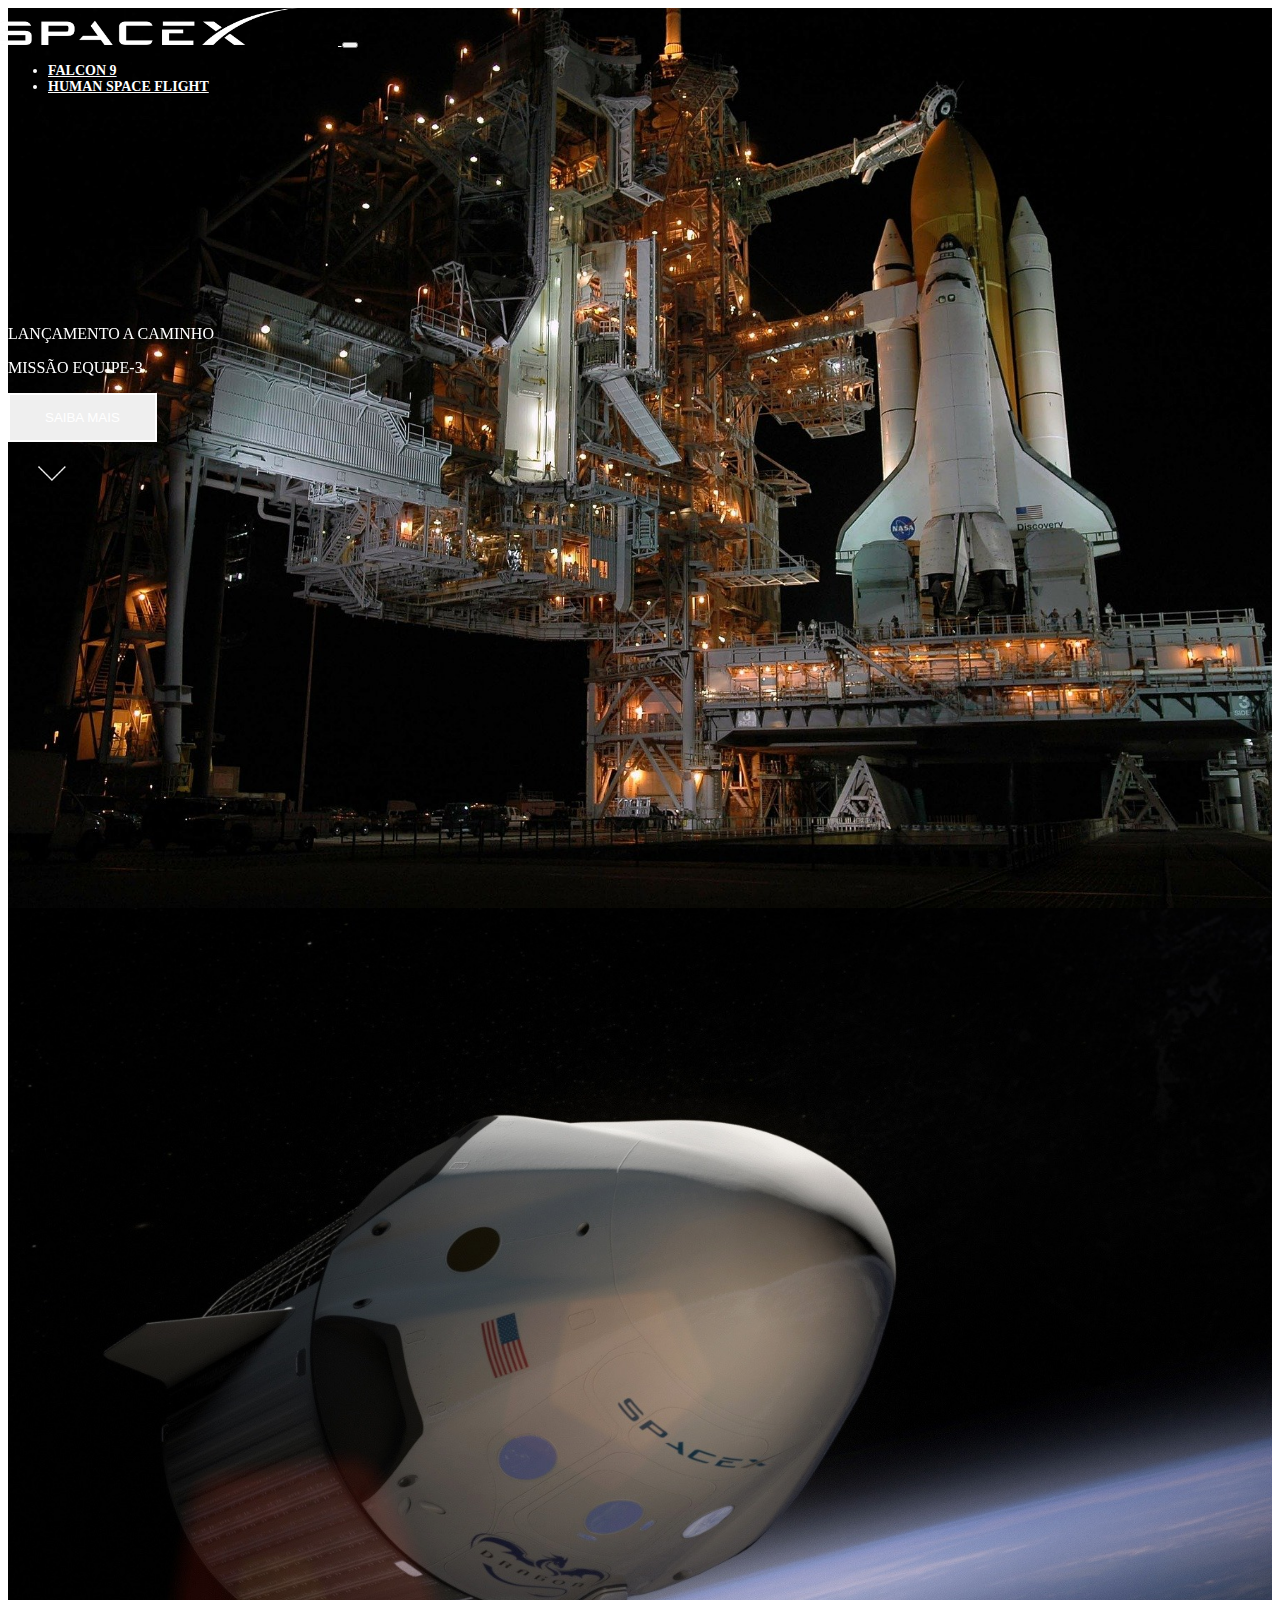
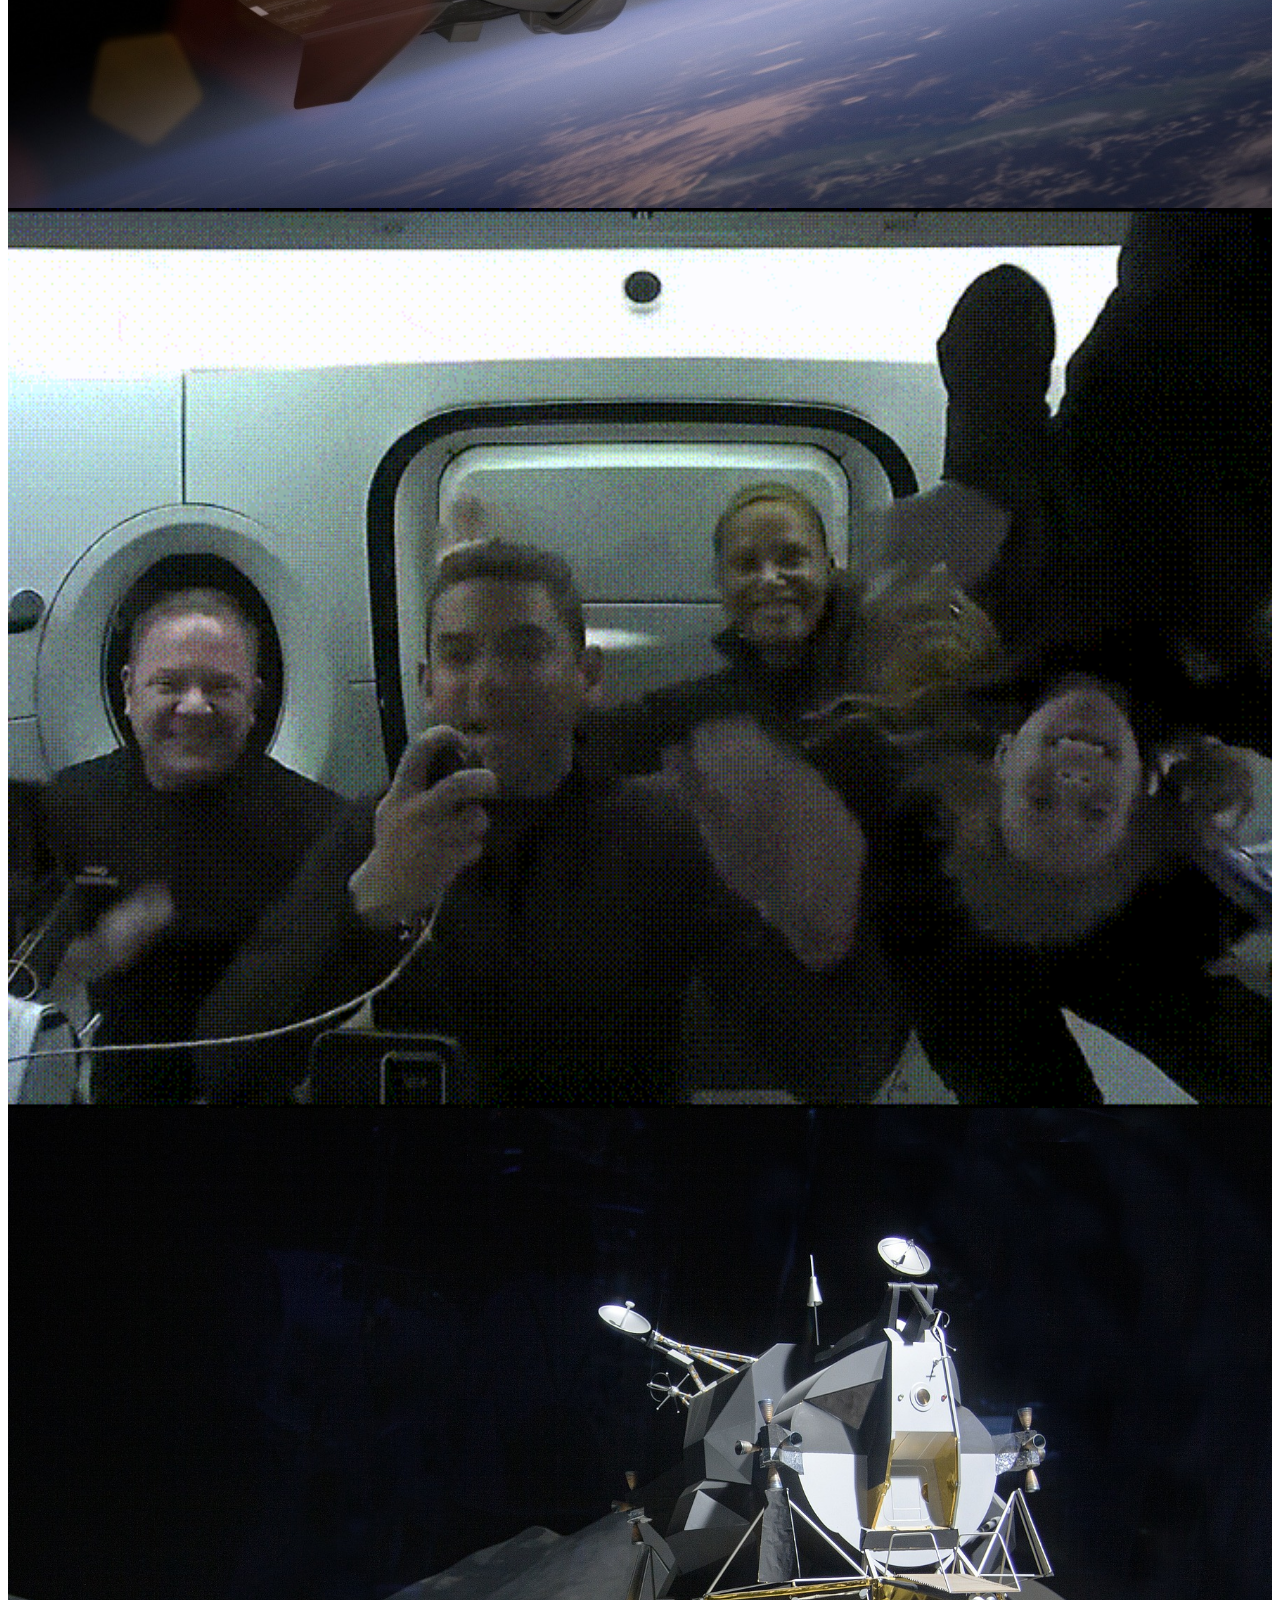
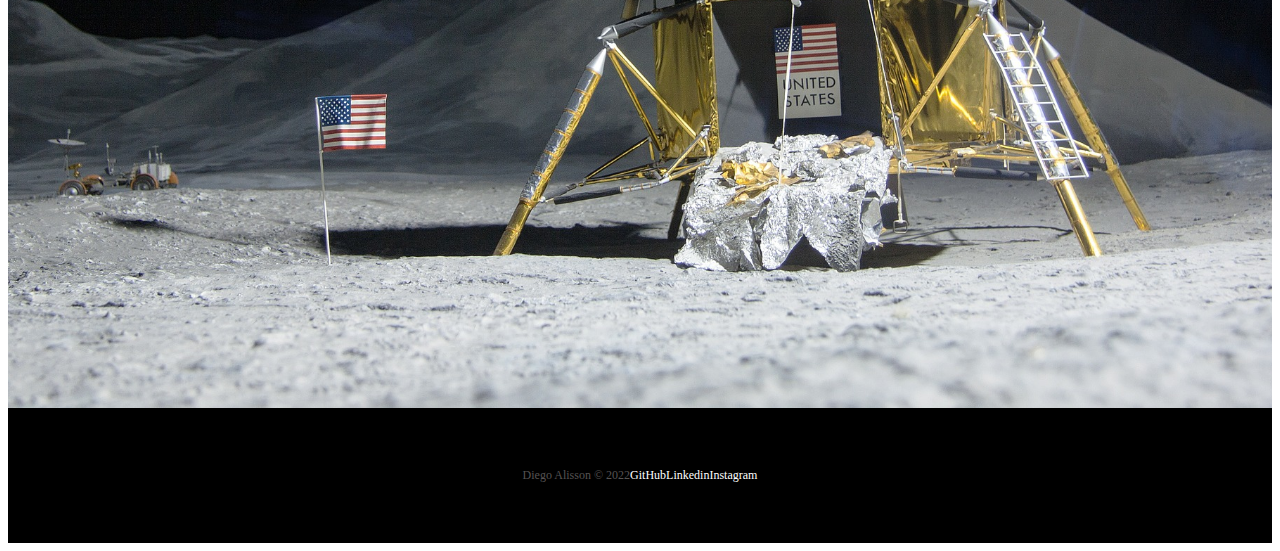
<file: index.html>
<!DOCTYPE html>
<html lang="pt-BR">

<head>
  <meta charset="UTF-8">
  <meta http-equiv="X-UA-Compatible" content="IE=edge">
  <meta name="viewport" content="width=device-width, initial-scale=1.0">
    <!-- CSS -->
  <link rel="stylesheet" href="./css/style.css">
    <!-- BOOTSTRAP CSS -->
  <link href="https://cdn.jsdelivr.net/npm/bootstrap@5.1.3/dist/css/bootstrap.min.css" rel="stylesheet" integrity="sha384-1BmE4kWBq78iYhFldvKuhfTAU6auU8tT94WrHftjDbrCEXSU1oBoqyl2QvZ6jIW3" crossorigin="anonymous">
    <!-- LIB TEXT CSS -->
  <link rel="stylesheet" href="https://unpkg.com/aos@next/dist/aos.css">
    <!-- FAVICONP -->
  <link rel="shortcut icon" href="img/favicon-spacex-w.png" type="image/x-icon">

  <title>SpaceX - Home</title>
</head>

<body class="bg-dark">
  <div class="container-fluid container00 container01">
    <div class="container">
      <header class="header">
        <nav class="navbar navbar-expand-lg navbar-dark bg-tranparent pt-4">
          <div class="container-fluid">
            <a href="/index.html">
              <img src="img/logo-spacex-w.png" alt="logo da spacex" class="logoPC img-fluid">
            </a>
            <button class="navbar-toggler" type="button" data-bs-toggle="collapse" data-bs-target="#navbarNav" aria-controls="navbarNav" aria-expanded="false" aria-label="Toggle navigation">
              <span class="navbar-toggler-icon"></span>
            </button>
            <div class="collapse navbar-collapse" id="navbarNav">
              <ul class="navbar-nav">
                <li class="nav-item">
                  <a class="nav-link active" aria-current="page" href="/falcon9.html" id="navItem">FALCON 9</a>
                </li>
                <li class="nav-item">
                  <a class="nav-link active" href="/humanSpace.html" id="navItem">HUMAN SPACE FLIGHT</a>
                </li>
              </ul>
            </div>
          </div>
        </nav>
      </header>
    </div>
    <div class="container titlePadding">
      <p class="h5" id="launchComing" data-aos="fade-right" data-aos-duration="1500">LANÇAMENTO A CAMINHO</p>
      <p class="h1"data-aos="fade-right" data-aos-duration="1500" >MISSÃO EQUIPE-3</p>
      <button type="button" class="btn btn-outline-light mt-5" id="button" data-aos="fade-right" data-aos-duration="1500">SAIBA MAIS</button>
      <div class="container text-center">
        <img src="img/home/arrowDown.gif" alt="arrowDown" class="arrowDown">
      </div>
    </div>
  </div>

  <div class="container-fluid container00 container02">
    <div class="container titlePadding"  data-aos="fade-right" data-aos-duration="1500">
      <p class="h5" id="launchComing">MISSÃO CONCLUIDA</p>
      <p class="h1 shortTitle">MISSÃO EQUIPE-2 RETORNOU PARA A TERRA</p>
      <button type="button" class="btn btn-outline-light mt-5" id="button">SAIBA MAIS</button>
    </div>
  </div>

  <div class="container-fluid container00 container03">
    <div class="container titlePadding" data-aos="fade-right" data-aos-duration="1500">
      <p class="h5" id="launchComing">MISSÃO CONCLUIDA</p>
      <p class="h1 shortTitle">DRAGON RETORNOU PARA A TERRA</p>
      <button type="button" class="btn btn-outline-light mt-5" id="button">SAIBA MAIS</button>
    </div>
  </div>

  <div class="container-fluid container00 container04">
    <div class="container titlePadding" data-aos="fade-right" data-aos-duration="1500">
      <p class="h1 mediumTitle">STARSHIP POUSA COM ASTRONAUTAS DA NASA NA LUA</p>
      <button type="button" class="btn btn-outline-light mt-5" id="button">SAIBA MAIS</button>
    </div>
  </div>

  <footer class="container-fluid footer">
    <span class="me-4 copy">Diego Alisson &copy; 2022</span>
    <a href="https://github.com/diegoalisson88" target="_blank" class="me-4">GitHub</a>
    <a href="https://www.linkedin.com/in/diego-alisson-sales/" target="_blank" class="me-4">Linkedin</a>
    <a href="https://www.instagram.com/diego.alisson/" target="_blank">Instagram</a>
  </footer>

    <!-- BOOTSTRAP SCRIPT -->
  <script src="https://cdn.jsdelivr.net/npm/bootstrap@5.1.3/dist/js/bootstrap.bundle.min.js" integrity="sha384-ka7Sk0Gln4gmtz2MlQnikT1wXgYsOg+OMhuP+IlRH9sENBO0LRn5q+8nbTov4+1p" crossorigin="anonymous"></script>
    <!-- LIB TEXT SCRIPT -->
  <script src="https://unpkg.com/aos@next/dist/aos.js"></script>
  <script>
      AOS.init();
  </script>

</body>

</html>
</file>
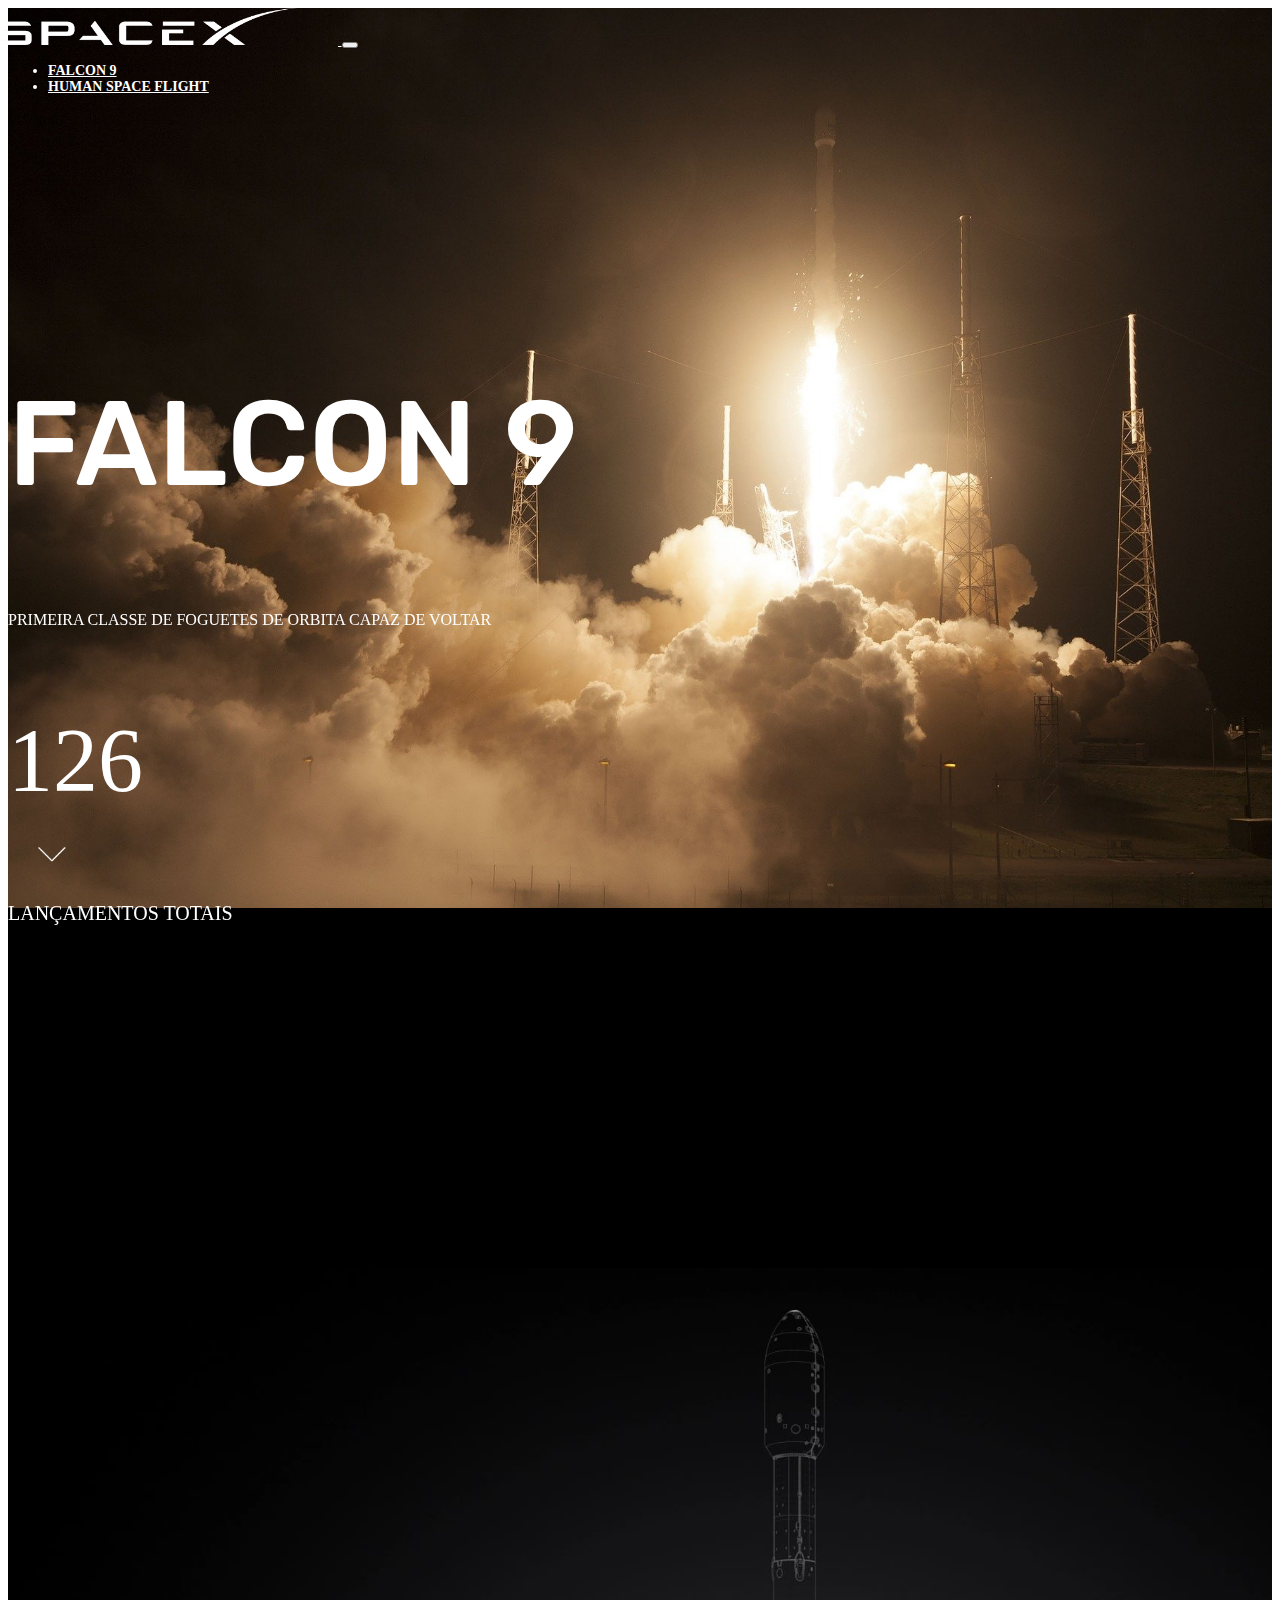
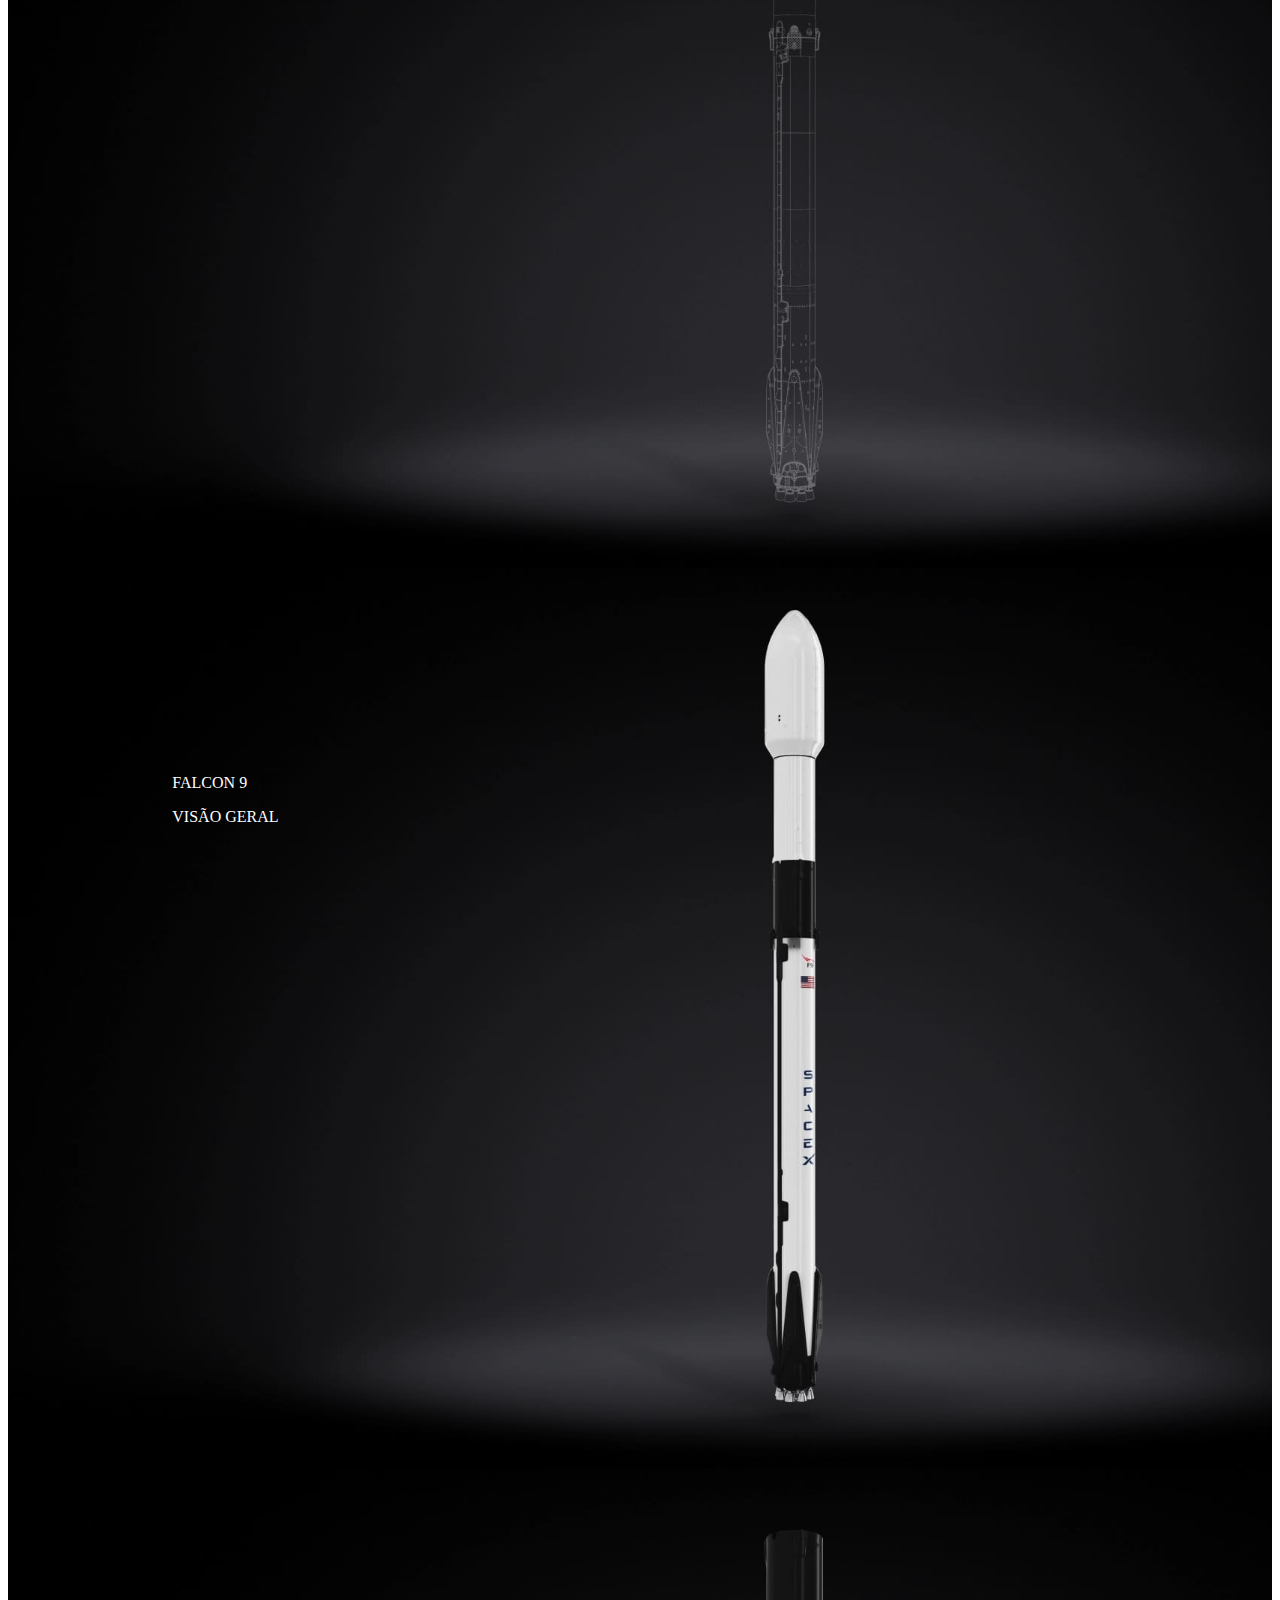
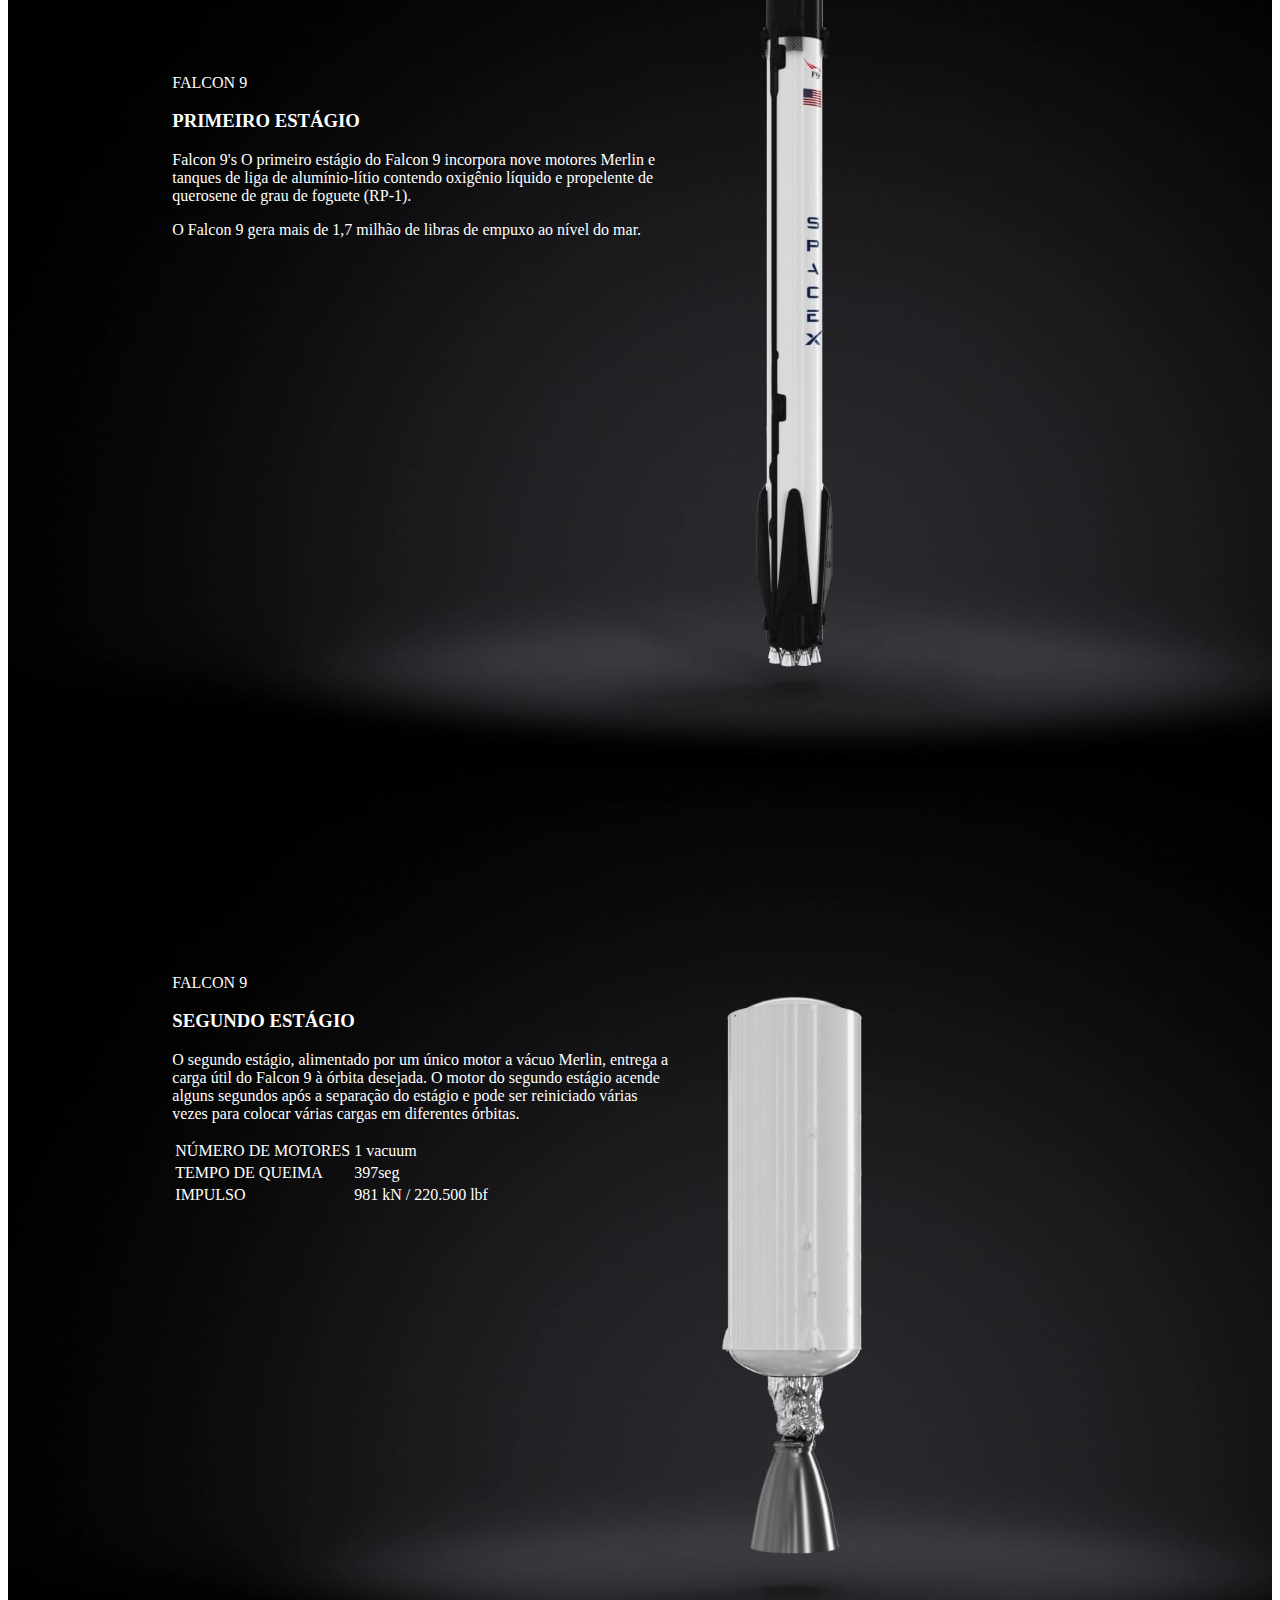
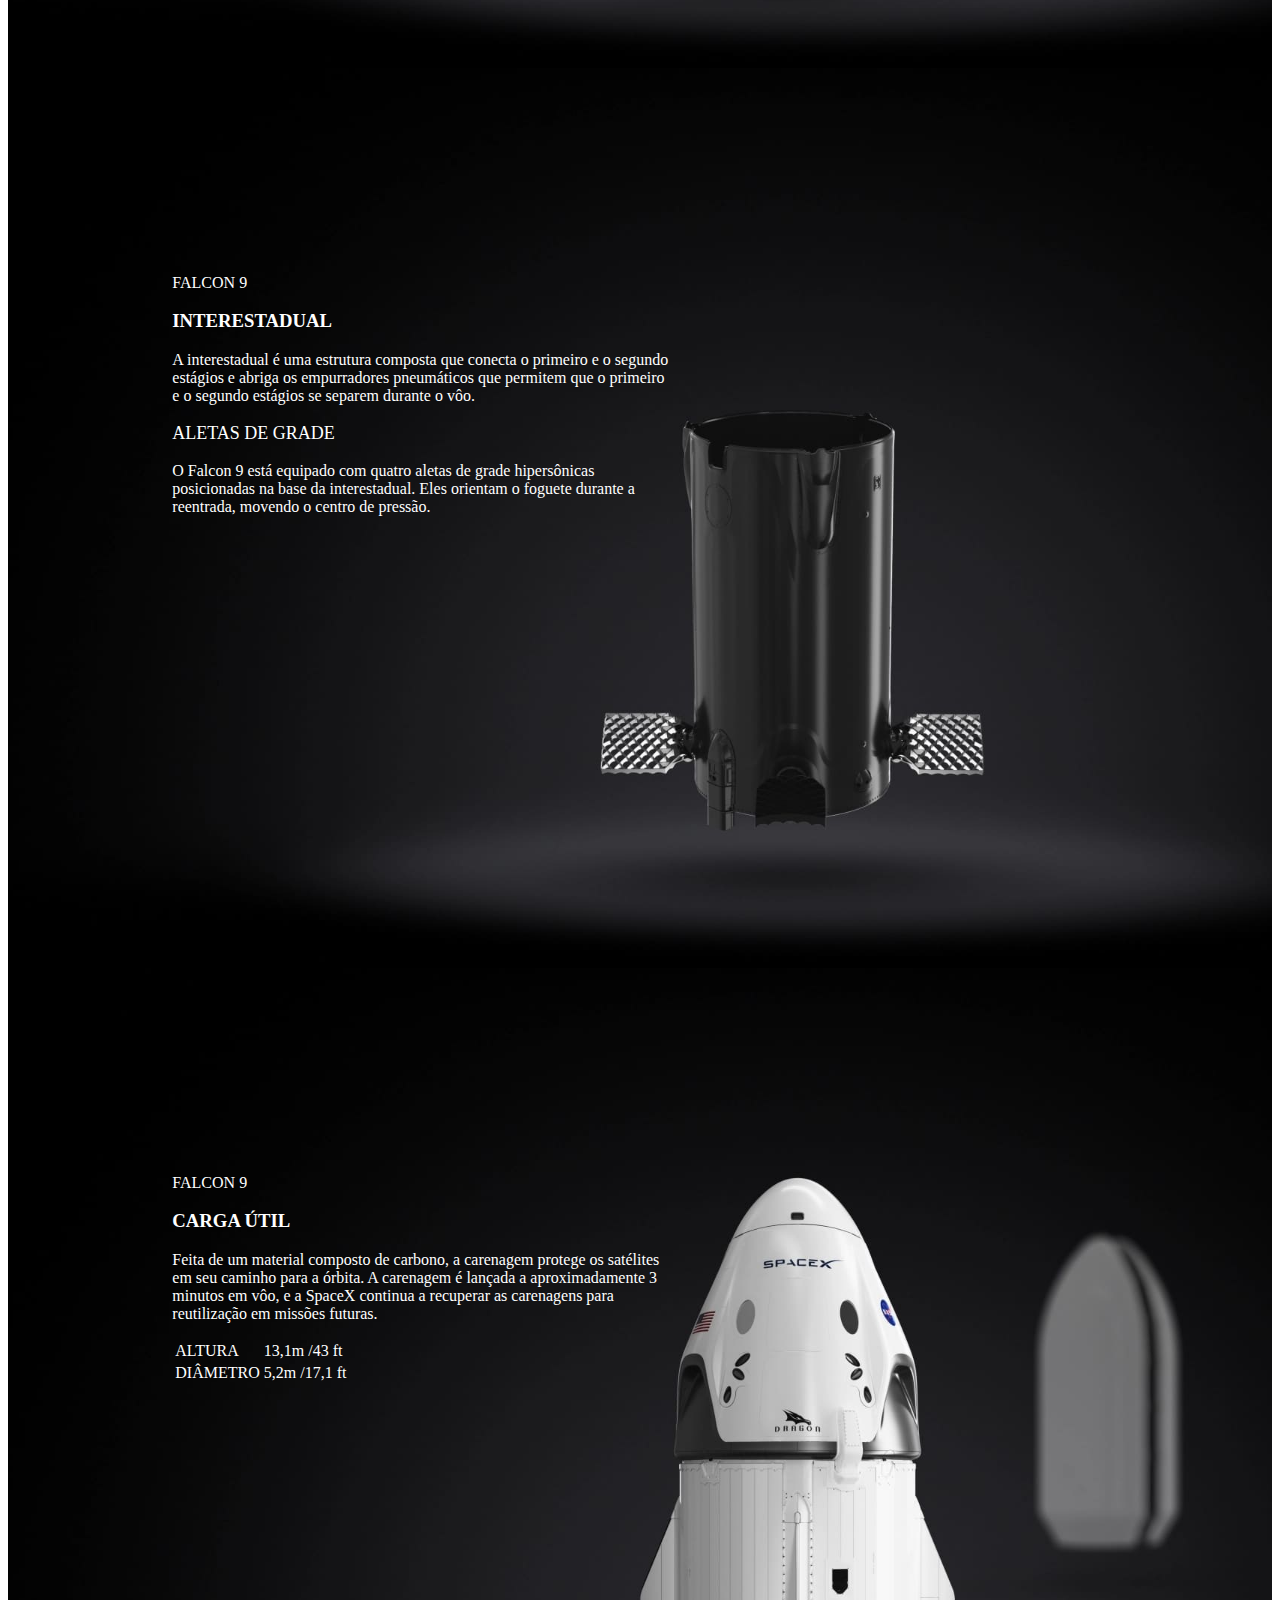
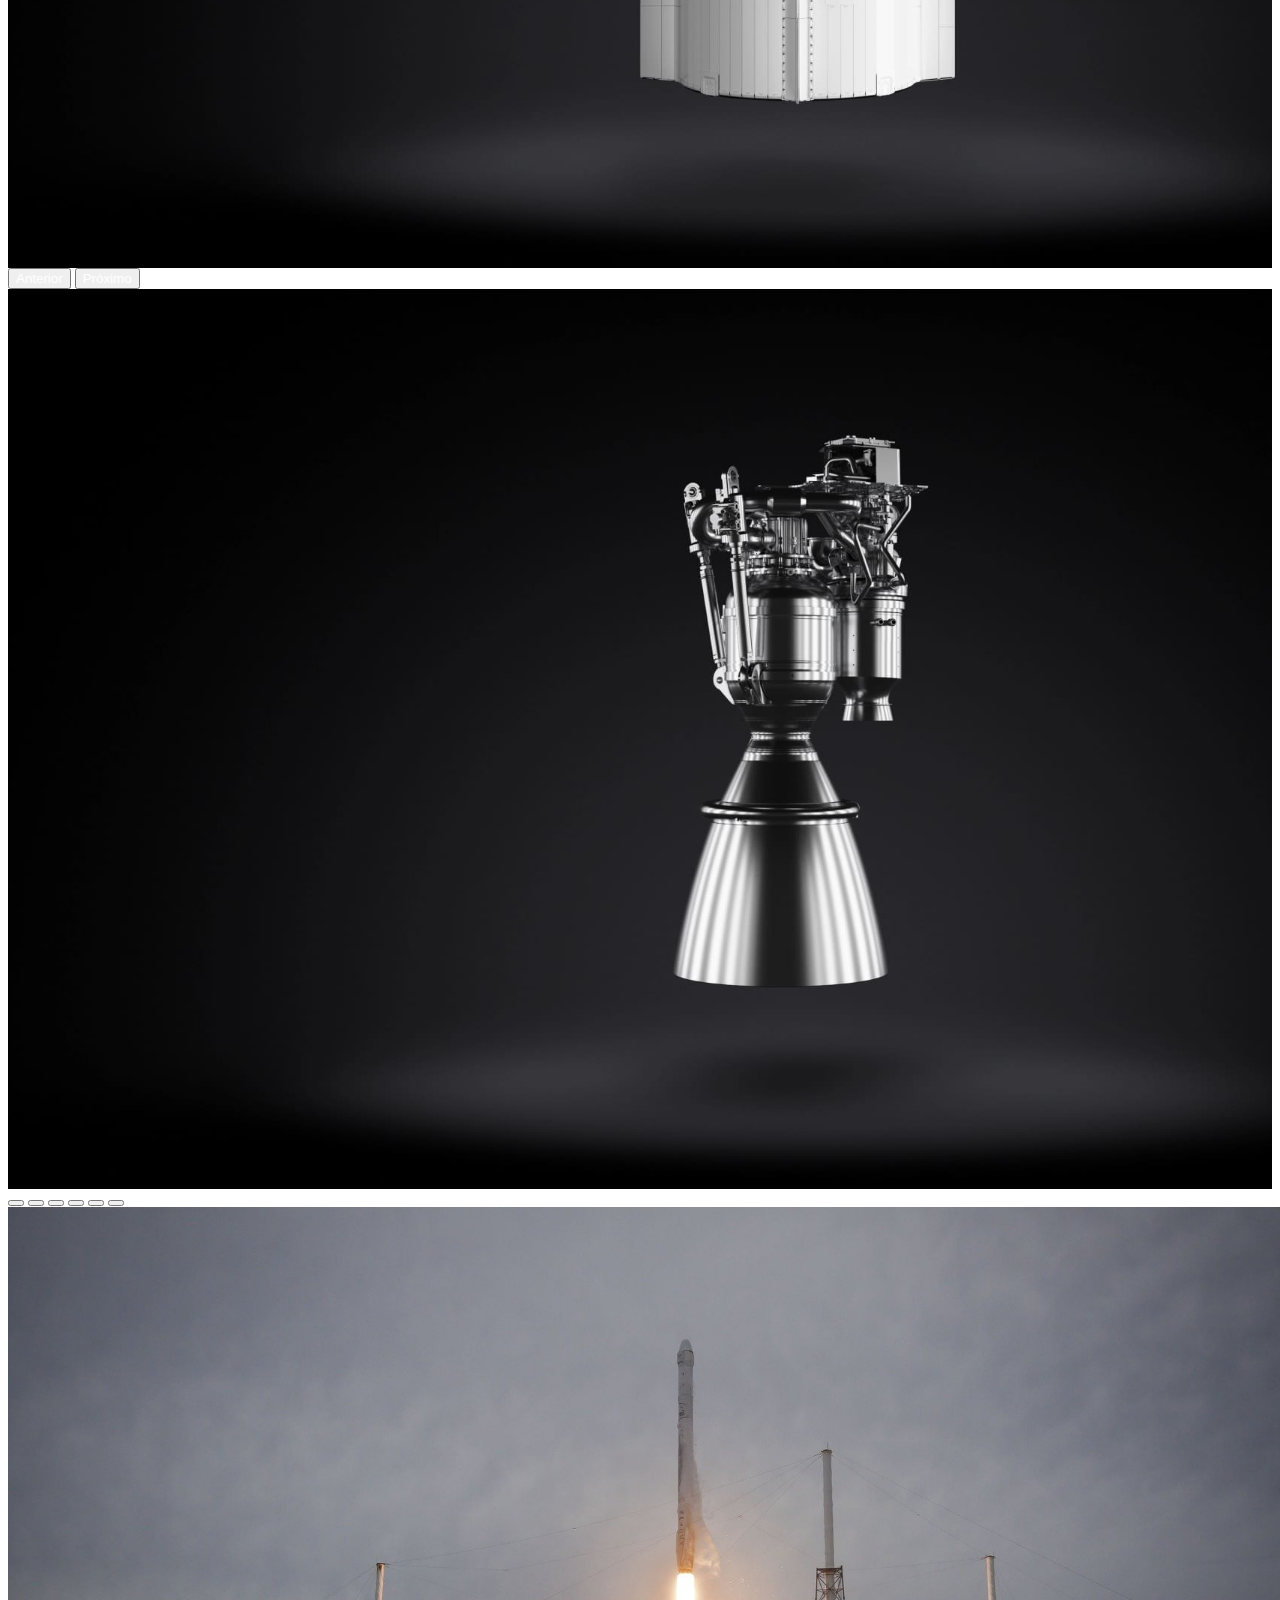
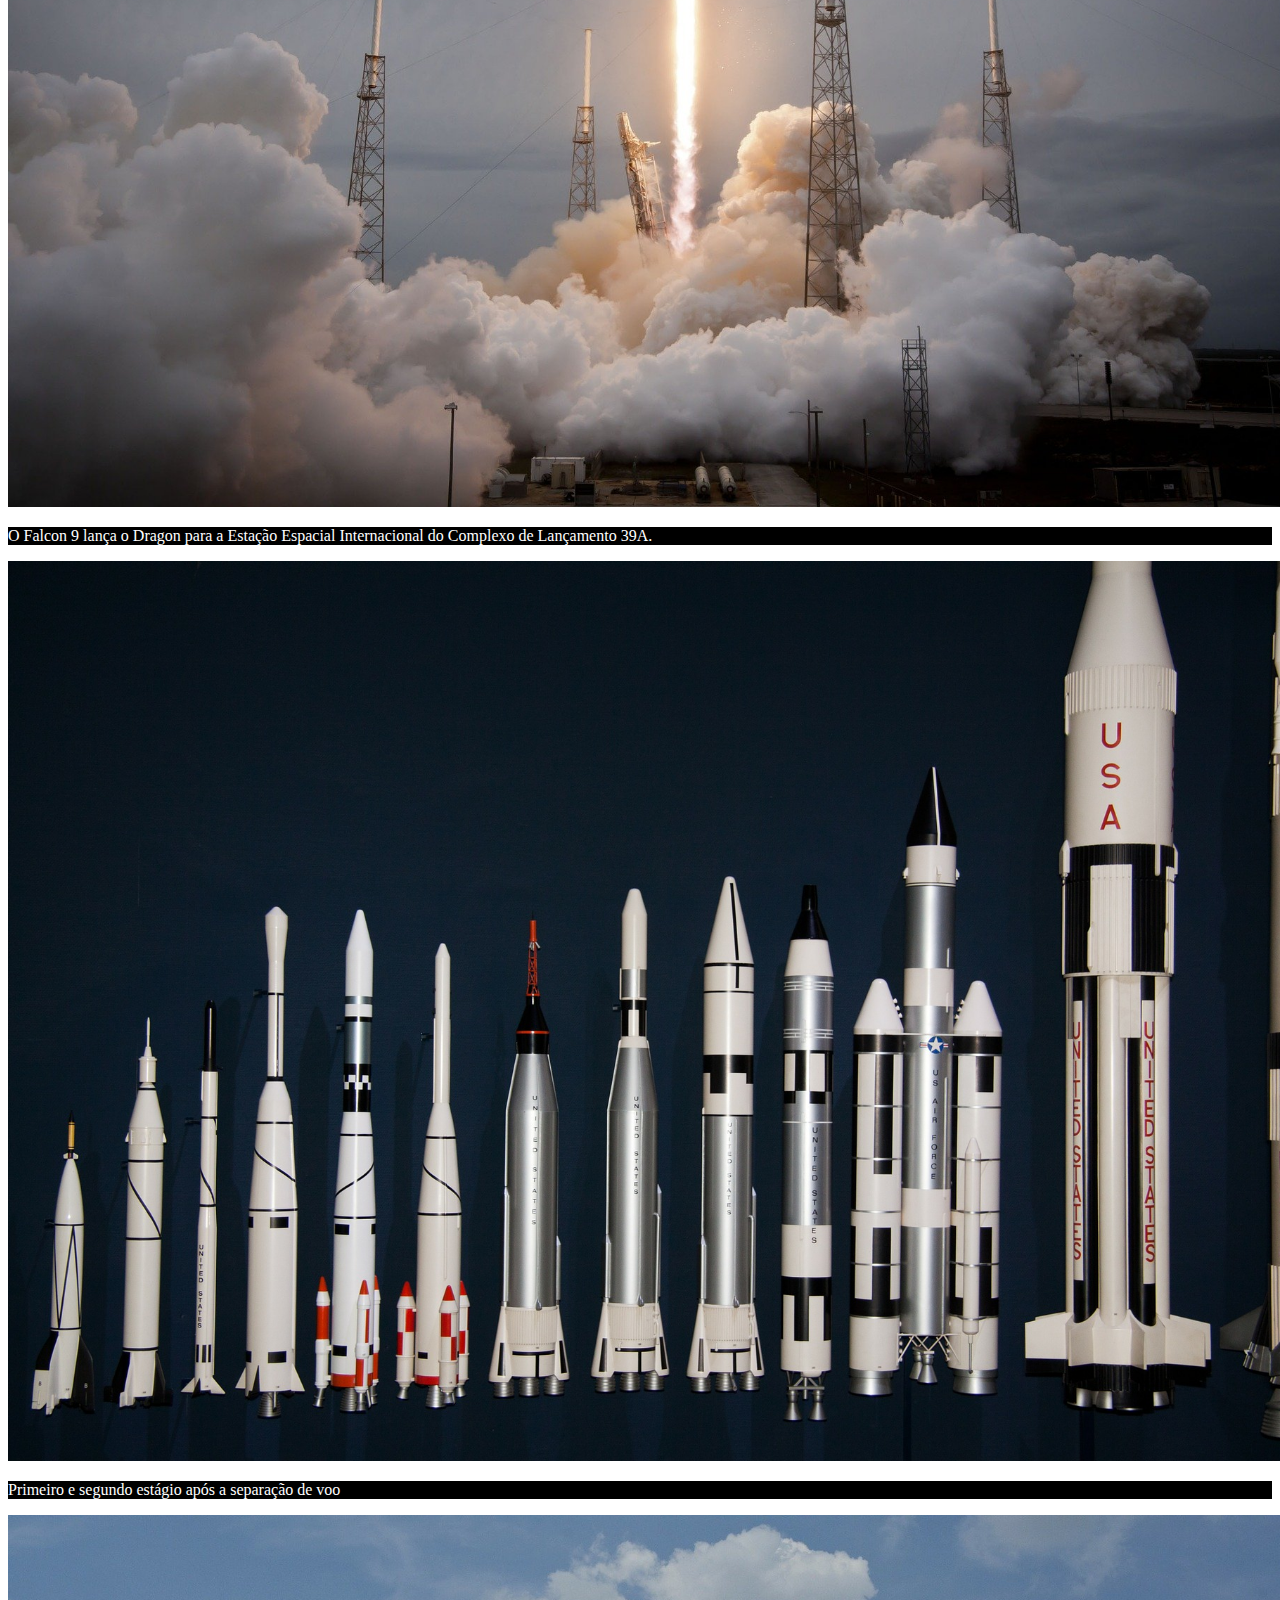
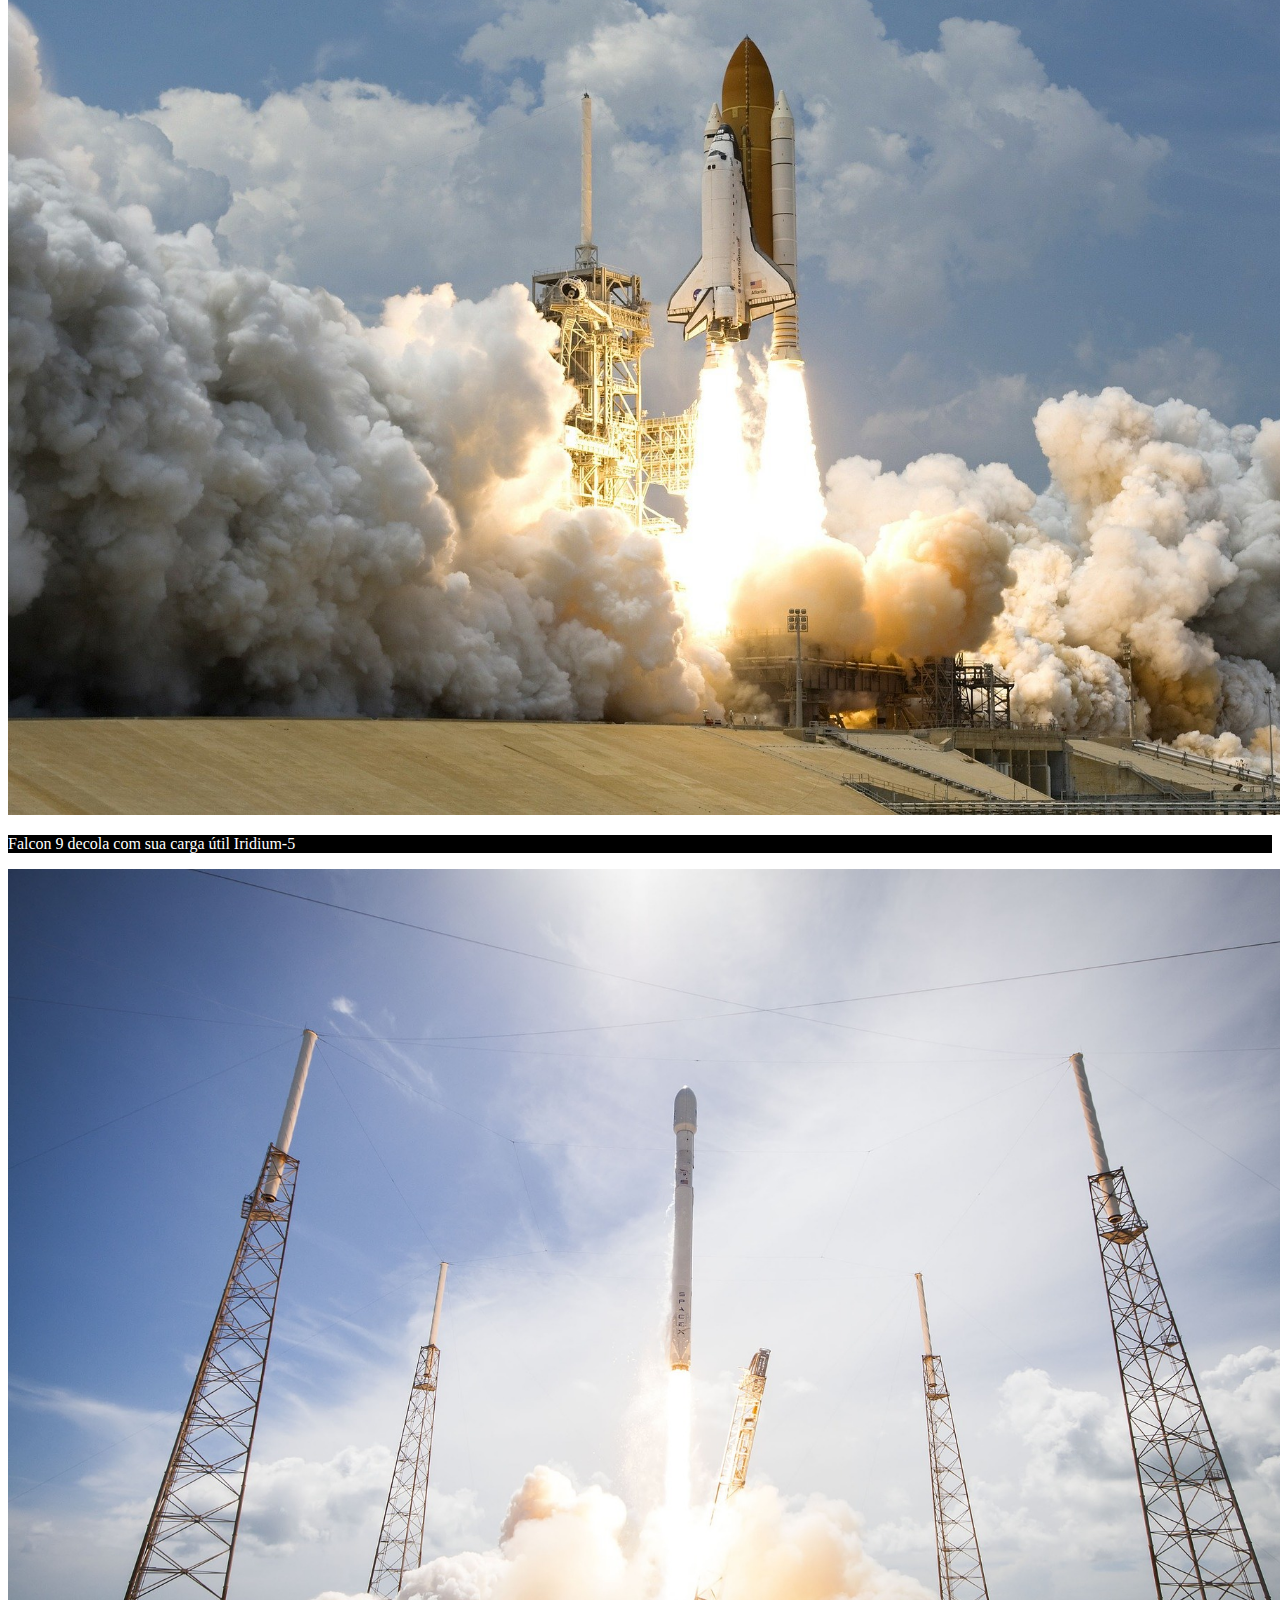
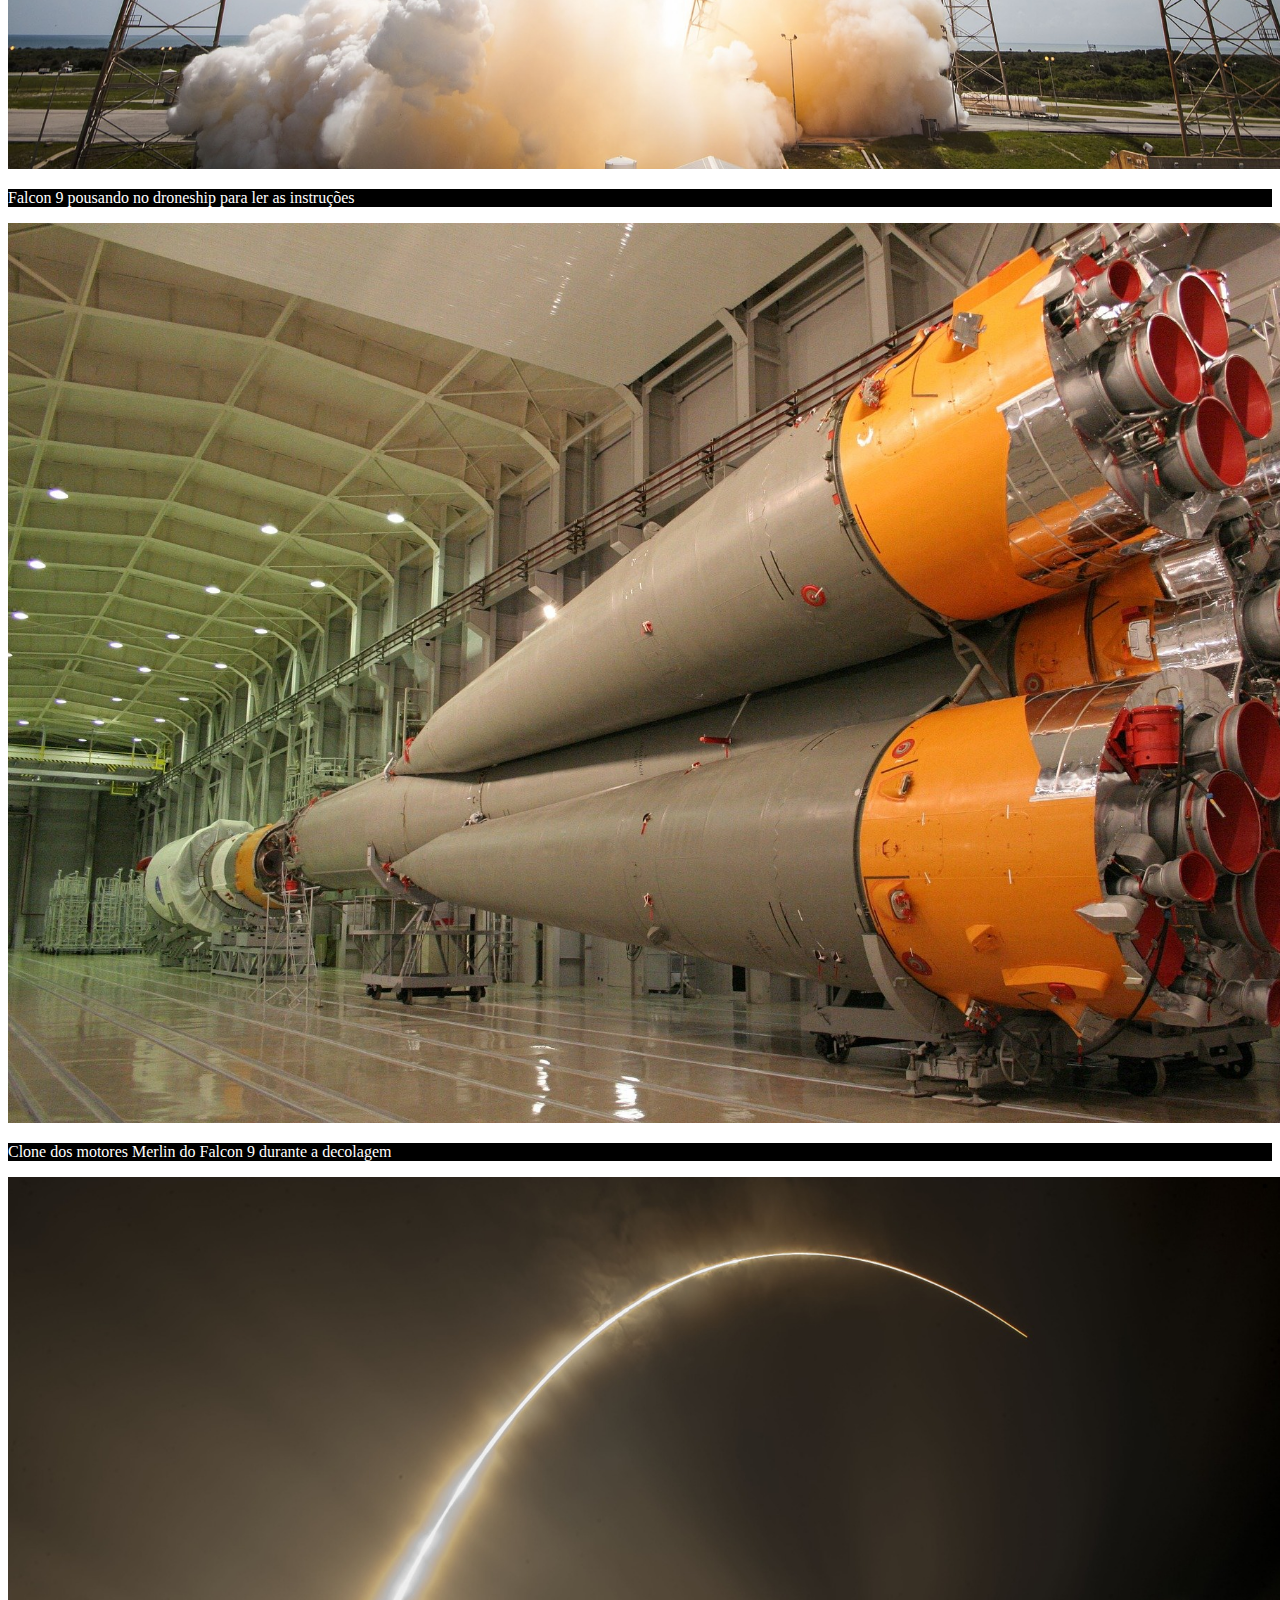
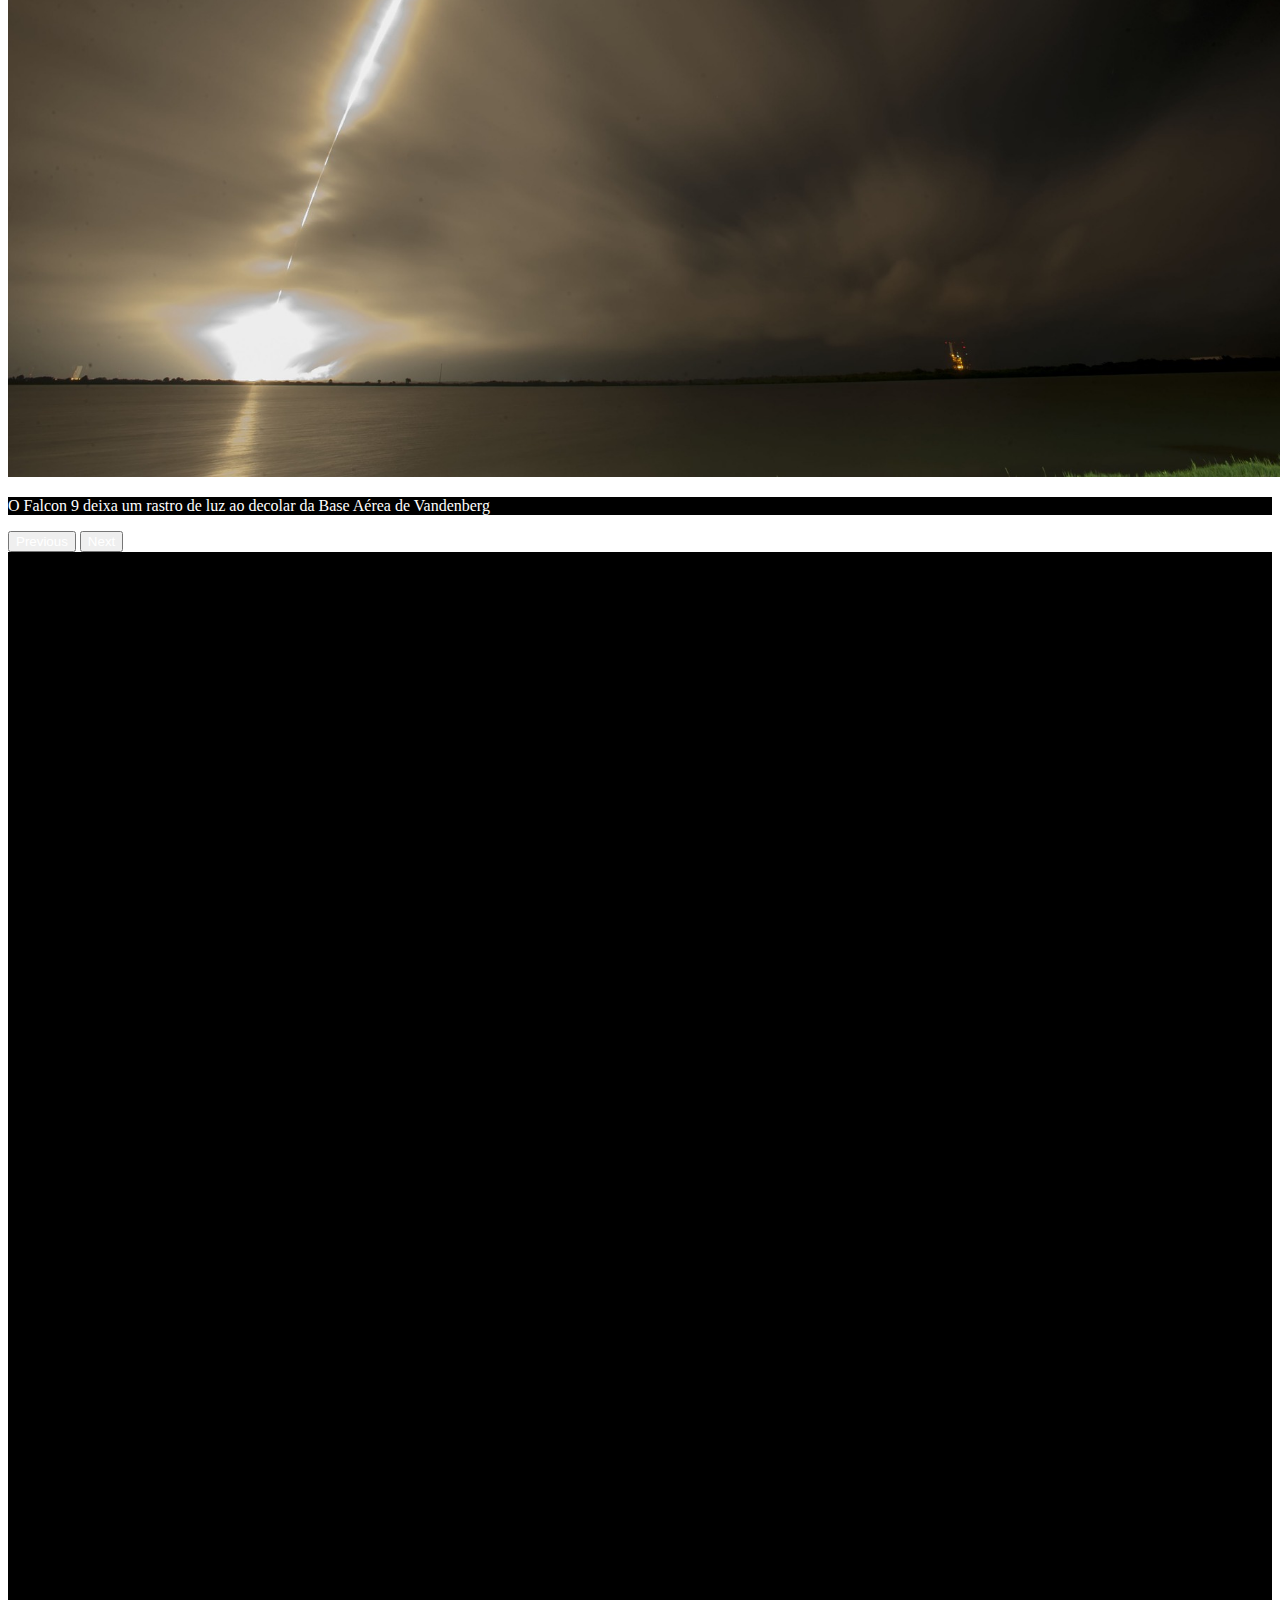
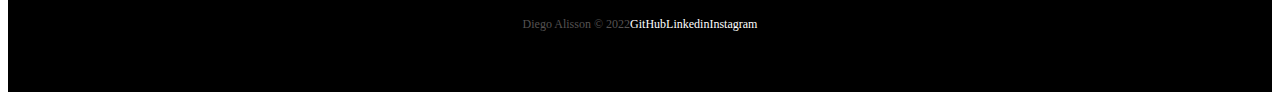
<file: falcon9.html>
<!DOCTYPE html>
<html lang="pt-BR">

<head>
  <meta charset="UTF-8">
  <meta http-equiv="X-UA-Compatible" content="IE=edge">
  <meta name="viewport" content="width=device-width, initial-scale=1.0">
    <!-- CSS -->
  <link rel="stylesheet" href="./css/style.css">
    <!-- BOOTSTRAP CSS -->
  <link href="https://cdn.jsdelivr.net/npm/bootstrap@5.1.3/dist/css/bootstrap.min.css" rel="stylesheet" integrity="sha384-1BmE4kWBq78iYhFldvKuhfTAU6auU8tT94WrHftjDbrCEXSU1oBoqyl2QvZ6jIW3" crossorigin="anonymous">
    <!-- LIB TEXT CSS -->
  <link rel="stylesheet" href="https://unpkg.com/aos@next/dist/aos.css">
    <!-- FAVICONP -->
  <link rel="shortcut icon" href="./img/favicon-spacex-w.png" type="image/x-icon">

  <title>SpaceX - Falcon 9</title>
</head>

<body class="bg-dark">
  <div class="container-fluid container00 container05">
    <div class="container">
        <header class="header">
          <nav class="navbar navbar-expand-lg navbar-dark bg-tranparent pt-4">
            <div class="container-fluid">
              <a href="/index.html">
                <img src="./img/logo-spacex-w.png" alt="logo da spacex" class="logoPC img-fluid">
              </a>
              <button class="navbar-toggler" type="button" data-bs-toggle="collapse" data-bs-target="#navbarNav" aria-controls="navbarNav" aria-expanded="false" aria-label="Toggle navigation">
                <span class="navbar-toggler-icon"></span>
              </button>
              <div class="collapse navbar-collapse" id="navbarNav">
                <ul class="navbar-nav">
                  <li class="nav-item">
                    <a class="nav-link active" aria-current="page" href="/falcon9.html" id="navItem">FALCON 9</a>
                  </li>
                  <li class="nav-item">
                    <a class="nav-link active" href="/humanSpace.html" id="navItem">HUMAN SPACE FLIGHT</a>
                  </li>
                </ul>
              </div>
            </div>
          </nav>
        </header>
    </div>
    <div class="container text-center titleContent" data-aos="fade-down" data-aos-duration="1500">
      <h1 class="titleFalcon9">FALCON 9</h1>
      <p class="h5 subTitleFalcon">PRIMEIRA CLASSE DE FOGUETES DE ORBITA CAPAZ DE VOLTAR</p>
    </div>
    <div class="container text-center">
      <img src="./img/home/arrowDown.gif" alt="arrowDown" class="arrowDown">
    </div>
  </div>

  <div class="container-fluid numbers">
    <div class="row text-center">
      <div class="col-sm col1" data-aos="zoom-in" data-aos-duration="1500">
        <p class="h1 titleNumb">126</p>
        <p class="subTitleNumb">LANÇAMENTOS TOTAIS</p>
      </div>
      <div class="col" data-aos="zoom-in" data-aos-duration="1500">
        <p class="h1 titleNumb">86</p>
        <p class="subTitleNumb">DESEMBARQUES TOTAIS</p>
      </div>
      <div class="col-sm col3" data-aos="zoom-in" data-aos-duration="1500">
        <p class="h1 titleNumb">68</p>
        <p class="subTitleNumb">FOGUETES RECUPERADOS</p>
      </div>
    </div>  
  </div>

  <div class="container-fluid container00 container06">
    <div class="container containerFalcon9Desc">
      <p class="falcon9Desc" data-aos="fade-right" data-aos-duration="1500">
        O Falcon 9 é um foguete reutilizável de dois estágios projetado e fabricado pela SpaceX para
        o transporte confiável e seguro de pessoas e cargas úteis para a órbita da Terra e além.
        Falcon 9 é o primeiro foguete reutilizável de classe orbital do mundo. A capacidade de 
        reutilização permite que a SpaceX refile as partes mais caras do foguete, o que, por sua vez, 
        reduz o custo do acesso ao espaço.
      </p>
    </div>
  </div>

  <div id="carouselExampleAutoplaying" class="carousel slide" data-bs-ride="carousel">
    <div class="carousel-inner">
      <div class="carousel-item active container00 carrossel01" data-bs-interval="1000000">
        <div class="container" id="overViewPosition">
          <p class="subTitleOverWiew">FALCON 9</p>
          <p class="h3 titleOverWiew">VISÃO GERAL</p>
          <table class="table" id="widthTable">
            <tbody>
              <tr data-aos="fade-right" data-aos-duration="1500">
                <td>ALTURA</td>
                <td class="text-end">70 m<span class="corEscuraTxt">/ 229.6 f</span></td>
              </tr>
              <tr data-aos="fade-right" data-aos-duration="1200">
                <td>DIAMETRO</td>
                <td class="text-end">3.7 m<span class="corEscuraTxt"> / 12 ft</span></td>
              </tr>
              <tr data-aos="fade-right" data-aos-duration="1500">
                <td>MASSA</td>
                <td class="text-end">549,054 kg<span class="corEscuraTxt"> / 1,207,920 lb</span></td>
              </tr>
              <tr data-aos="fade-right" data-aos-duration="1400">
                <td>CARGA MÁXIMA PARA LEO</td>
                <td class="text-end">22,800 kg<span class="corEscuraTxt"> / 50,265 lb</span></td>
              </tr>
              <tr data-aos="fade-right" data-aos-duration="1600">
                <td>CARGA MÁXIMA PARA GTO</td>
                <td class="text-end">8,300 kg<span class="corEscuraTxt"> / 18,300 lb</span></td>
              </tr>
              <tr data-aos="fade-right" data-aos-duration="1300">
                <td>CARGA MÁXIMA PARA MARTE</td>
                <td class="text-end">4,020 kg<span class="corEscuraTxt"> / 8,860 lb</span></td>
              </tr>
            </tbody>
          </table>
        </div>
      </div>
      <div class="carousel-item container00 carrossel02" data-bs-interval="3000000">
        <div class="container" id="overViewPosition">
          <p class="subTitleOvewView">FALCON 9</p>
          <h3 class="titleOverView">PRIMEIRO ESTÁGIO</h3>
          <p>
            Falcon 9's O primeiro estágio do Falcon 9 incorpora nove motores Merlin e tanques de liga
            de alumínio-lítio contendo oxigênio líquido e propelente de querosene de grau de foguete (RP-1).
          </p>
          <p>
            O Falcon 9 gera mais de 1,7 milhão de libras de empuxo ao nível do mar.
          </p>
        </div>
      </div>
      <div class="carousel-item container00 carrossel03" data-bs-interval="3000000">
        <div class="container" id="overViewPosition">
          <p class="subTitleOvewView">FALCON 9</p>
          <h3 class="titleOverView">SEGUNDO ESTÁGIO</h3>
          <p>
            O segundo estágio, alimentado por um único motor a vácuo Merlin, entrega a carga útil do
            Falcon 9 à órbita desejada. O motor do segundo estágio acende alguns segundos após a
            separação do estágio e pode ser reiniciado várias vezes para colocar várias cargas em
            diferentes órbitas.
          </p>
          <table class="table" id="widthTable">
            <tbody>
              <tr>
                <td>NÚMERO DE MOTORES</td>
                <td class=" text-end">1 vacuum</td>
              </tr>
              <tr>
                <td>TEMPO DE QUEIMA</td>
                <td class=" text-end">397seg</td>
              </tr>
              <tr>
                <td>IMPULSO</td>
                <td class=" text-end">981 kN <span>/ 220.500 lbf</span></td>
              </tr>
            </tbody>
          </table>
        </div>
      </div>
      <div class="carousel-item container00 carrossel04" data-bs-interval="2000000">
        <div class="container" id="overViewPosition">
          <p class="subTitleOvewView">FALCON 9</p>
          <h3 class="titleOverView">INTERESTADUAL</h3>
          <p>
            A interestadual é uma estrutura composta que conecta o primeiro e o segundo estágios
            e abriga os empurradores pneumáticos que permitem que o primeiro e o segundo estágios
            se separem durante o vôo.
          </p>
          <p style="font-size: 18px;">ALETAS DE GRADE</p>
          <p>
            O Falcon 9 está equipado com quatro aletas de grade hipersônicas posicionadas na base da 
            interestadual. Eles orientam o foguete durante a reentrada, movendo o centro de pressão.
          </p>
        </div>
      </div>
      <div class="carousel-item container00 carrossel05" data-bs-interval="3000000">
        <div class="container" id="overViewPosition">
          <p class="subTitleOvewView">FALCON 9</p>
          <h3 class="titleOverView">CARGA ÚTIL</h3>
          <p>
            Feita de um material composto de carbono, a carenagem protege os satélites em seu caminho
            para a órbita. A carenagem é lançada a aproximadamente 3 minutos em vôo, e a SpaceX continua
            a recuperar as carenagens para reutilização em missões futuras.
          </p>
          <table class="table" id="widthTable">
            <tbody>
              <tr>
                <td>ALTURA</td>
                <td class=" text-end">13,1m <span>/43 ft</span></td>
              </tr>
              <tr>
                <td>DIÂMETRO</td>
                <td class=" text-end">5,2m <span>/17,1 ft</span></td>
              </tr>
            </tbody>
          </table>
        </div>
      </div>
    </div>
    <button class="carousel-control-prev" type="button" data-bs-target="#carouselExampleAutoplaying" data-bs-slide="prev">
      <span class="carousel-control-prev-icon" aria-hidden="true"></span>
      <span class="visually-hidden">Anterior</span>
    </button>
    <button class="carousel-control-next" type="button" data-bs-target="#carouselExampleAutoplaying" data-bs-slide="next">
      <span class="carousel-control-next-icon" aria-hidden="true"></span>
      <span class="visually-hidden">Próximo</span>
    </button>
  </div>

  <div class="container-fluid container00 container07">
    <div class="container" id="overViewPosition" data-aos="fade-right" data-aos-duration="1400">
      <p class="subTitleOvewView">FALCON 9</p>
      <h3 class="titleOverView">MERLIN</h3>
      <p>
        Merlin é uma família de motores de foguete desenvolvidos pela SpaceX para uso em seus veículos de
        lançamento Falcon 1, Falcon 9 e Falcon Heavy. Os motores Merlin usam querosene de grau de foguete
        (RP-1) e oxigênio líquido como propelentes de foguete em um ciclo de energia de gerador a gás.
        O motor Merlin foi originalmente projetado para recuperação e reutilização.
      </p>
      <table class="table" id="widthTable">
        <tbody>
          <tr>
            <td>PROPULSOR</td>
            <td class="text-end">LOX <span>/ RP-1</span></td>
          </tr>
          <tr>
            <td>IMPULSO</td>
            <td class=" text-end">845 kN <span>/ 190.000 lbf</span></td>
          </tr>
        </tbody>
      </table>
    </div>
  </div>

  <div id="carouselExampleCaptions" class="carousel slide carrosselSlide" data-bs-ride="carousel">
    <div class="carousel-indicators">
      <button type="button" data-bs-target="#carouselExampleCaptions" data-bs-slide-to="0" class="active"aria-current="true" aria-label="Slide 1"></button>
      <button type="button" data-bs-target="#carouselExampleCaptions" data-bs-slide-to="1"aria-label="Slide 2"></button>
      <button type="button" data-bs-target="#carouselExampleCaptions" data-bs-slide-to="2"aria-label="Slide 3"></button>
      <button type="button" data-bs-target="#carouselExampleCaptions" data-bs-slide-to="3"aria-label="Slide 4"></button>
      <button type="button" data-bs-target="#carouselExampleCaptions" data-bs-slide-to="4"aria-label="Slide 5"></button>
      <button type="button" data-bs-target="#carouselExampleCaptions" data-bs-slide-to="5"aria-label="Slide 6"></button>
    </div>
    <div class="carousel-inner">
      <div class="carousel-item active" data-bs-interval="1000000">
        <img src="/img/falcon9/09.jpg" class="d-block w-100" alt="...">
        <div class="carousel-caption d-md-block">
          <p class="carrosselText">
            O Falcon 9 lança o Dragon para a Estação Espacial Internacional do Complexo de Lançamento 39A.
          </p>
        </div>
      </div>
      <div class="carousel-item" data-bs-interval="2000000">
        <img src="/img/falcon9/10.jpg" class="d-block w-100" alt="...">
        <div class="carousel-caption d-md-block">
          <p class="carrosselText">Primeiro e segundo estágio após a separação de voo</p>
        </div>
      </div>
      <div class="carousel-item" data-bs-interval="3000000">
        <img src="/img/falcon9/11.jpg" class="d-block w-100" alt="...">
        <div class="carousel-caption d-md-block">
          <p class="carrosselText">Falcon 9 decola com sua carga útil Iridium-5</p>
        </div>
      </div>
      <div class="carousel-item" data-bs-interval="3000000">
        <img src="/img/falcon9/12.jpg" class="d-block w-100" alt="...">
        <div class="carousel-caption d-md-block">
          <p class="carrosselText">Falcon 9 pousando no droneship para ler as instruções</p>
        </div>
      </div>
      <div class="carousel-item" data-bs-interval="3000000">
        <img src="/img/falcon9/13.jpg" class="d-block w-100" alt="...">
        <div class="carousel-caption d-md-block">
          <p class="carrosselText">Clone dos motores Merlin do Falcon 9 durante a decolagem</p>
        </div>
      </div>
      <div class="carousel-item" data-bs-interval="3000000">
        <img src="/img/falcon9/14.jpg" class="d-block w-100" alt="...">
        <div class="carousel-caption d-md-block">
          <p class="carrosselText">O Falcon 9 deixa um rastro de luz ao decolar da Base Aérea de Vandenberg</p>
        </div>
      </div>
    </div>
    <button class="carousel-control-prev" type="button" data-bs-target="#carouselExampleCaptions"
      data-bs-slide="prev">
        <span class="carousel-control-prev-icon" aria-hidden="true"></span>
        <span class="visually-hidden">Previous</span>
    </button>
    <button class="carousel-control-next" type="button" data-bs-target="#carouselExampleCaptions"
      data-bs-slide="next">
        <span class="carousel-control-next-icon" aria-hidden="true"></span>
        <span class="visually-hidden">Next</span>
    </button>
  </div>

  <div class="container-fluid text-center downloadDesc">
    <p data-aos="fade-down" data-aos-duration="1200">
      <span>Para mais informações sobre os serviçoes entre em contato com</span>
      <a href="mailto:diegoalisson.sales@gmail.com?subject=Olá%20Diego%20Alisson"
      target="blank" class="email">diegoalisson.sales@gmail.com</a>.
    </p>
    <button type="button" class="btn btn-outline-light p-3" data-aos="flip-up" data-aos-duration="1500">
      BAIXAR GUIA DO USUÁRIO
    </button>
    <button type="button" class="btn btn-outline-light p-3" data-aos="flip-up" data-aos-duration="1500">
      CAPACIDADES E SERVIÇOS
    </button>
  </div>

  <footer class="container-fluid footer">
    <span class="me-4 copy">Diego Alisson &copy; 2022</span>
    <a href="https://github.com/diegoalisson88" target="_blank" class="me-4">GitHub</a>
    <a href="https://www.linkedin.com/in/diego-alisson-sales/" target="_blank" class="me-4">Linkedin</a>
    <a href="https://www.instagram.com/diego.alisson/" target="_blank">Instagram</a>
  </footer>

    <!-- BOOTSTRAP SCRIPT -->
  <script src="https://cdn.jsdelivr.net/npm/bootstrap@5.1.3/dist/js/bootstrap.bundle.min.js" integrity="sha384-ka7Sk0Gln4gmtz2MlQnikT1wXgYsOg+OMhuP+IlRH9sENBO0LRn5q+8nbTov4+1p" crossorigin="anonymous"></script>
    <!-- LIB TEXT SCRIPT -->
  <script src="https://unpkg.com/aos@next/dist/aos.js"></script>
  <script>
    AOS.init();
  </script>

</body>

</html>
</file>
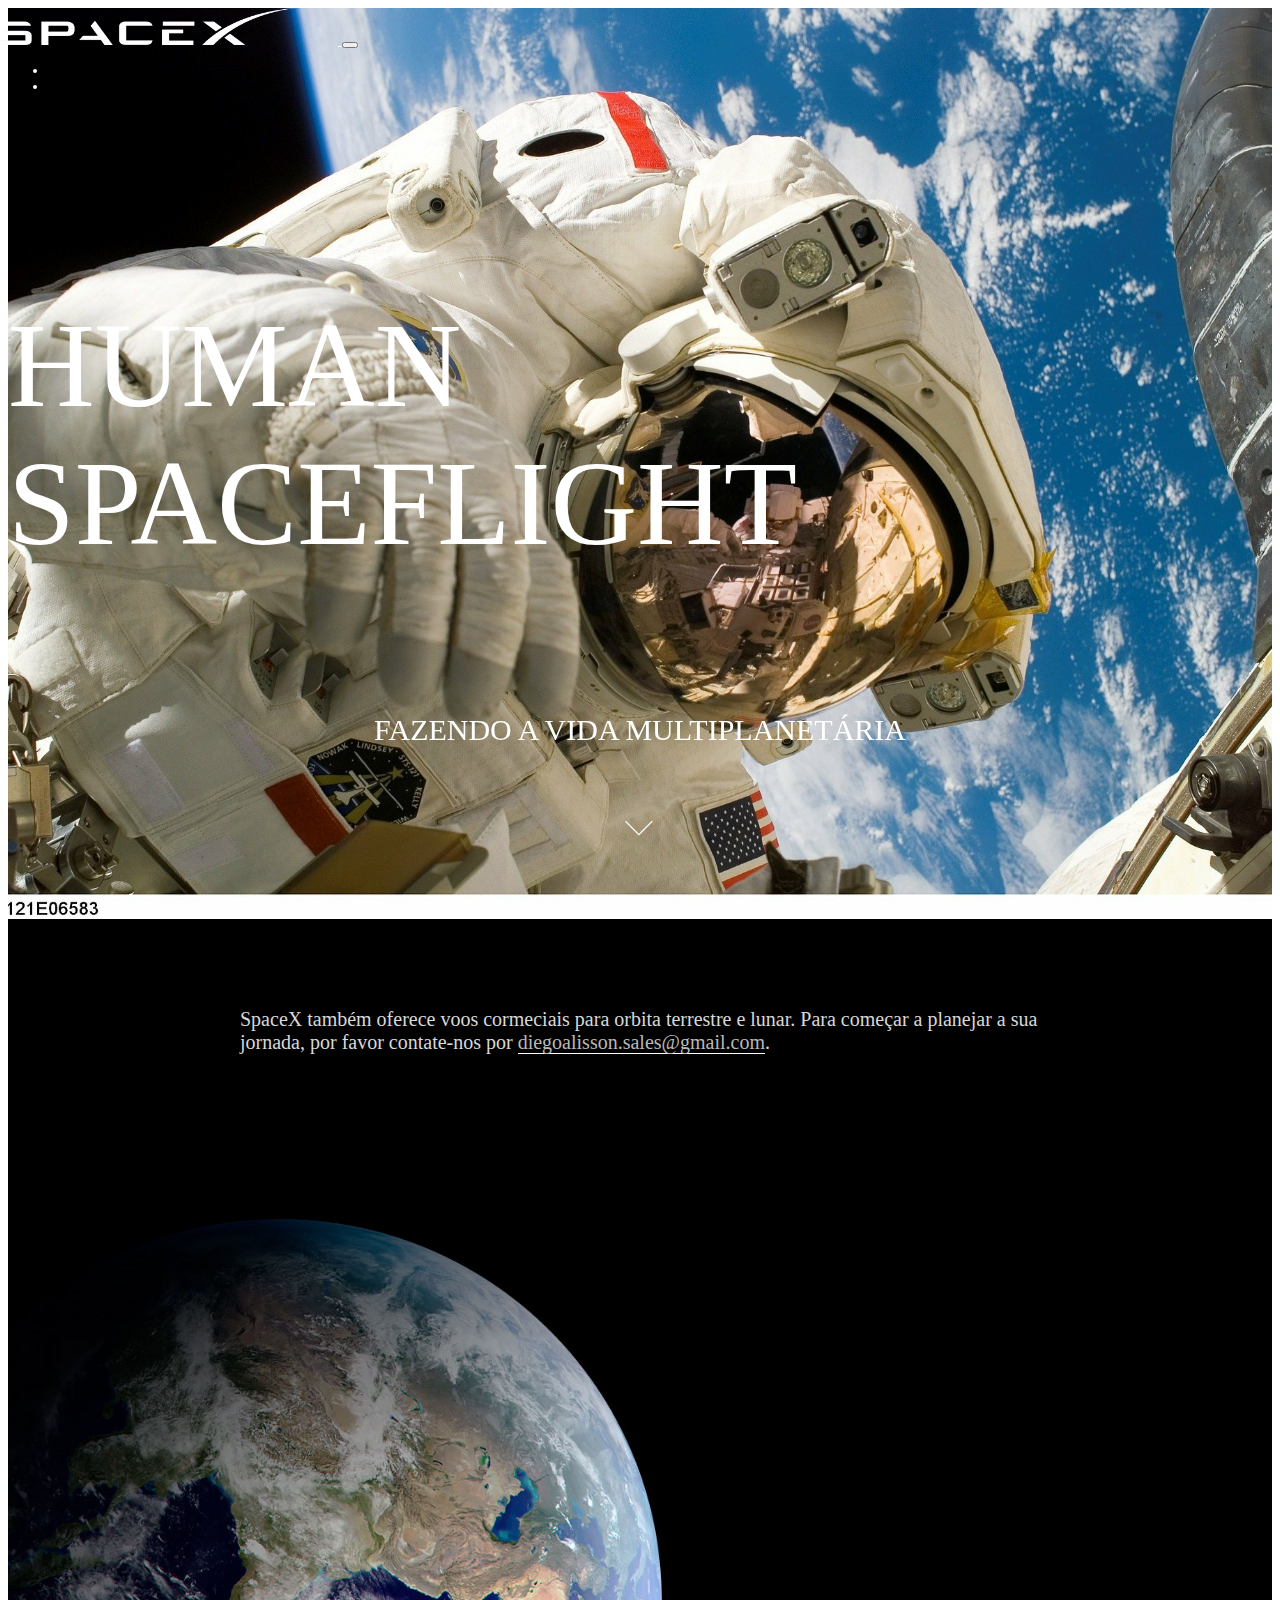
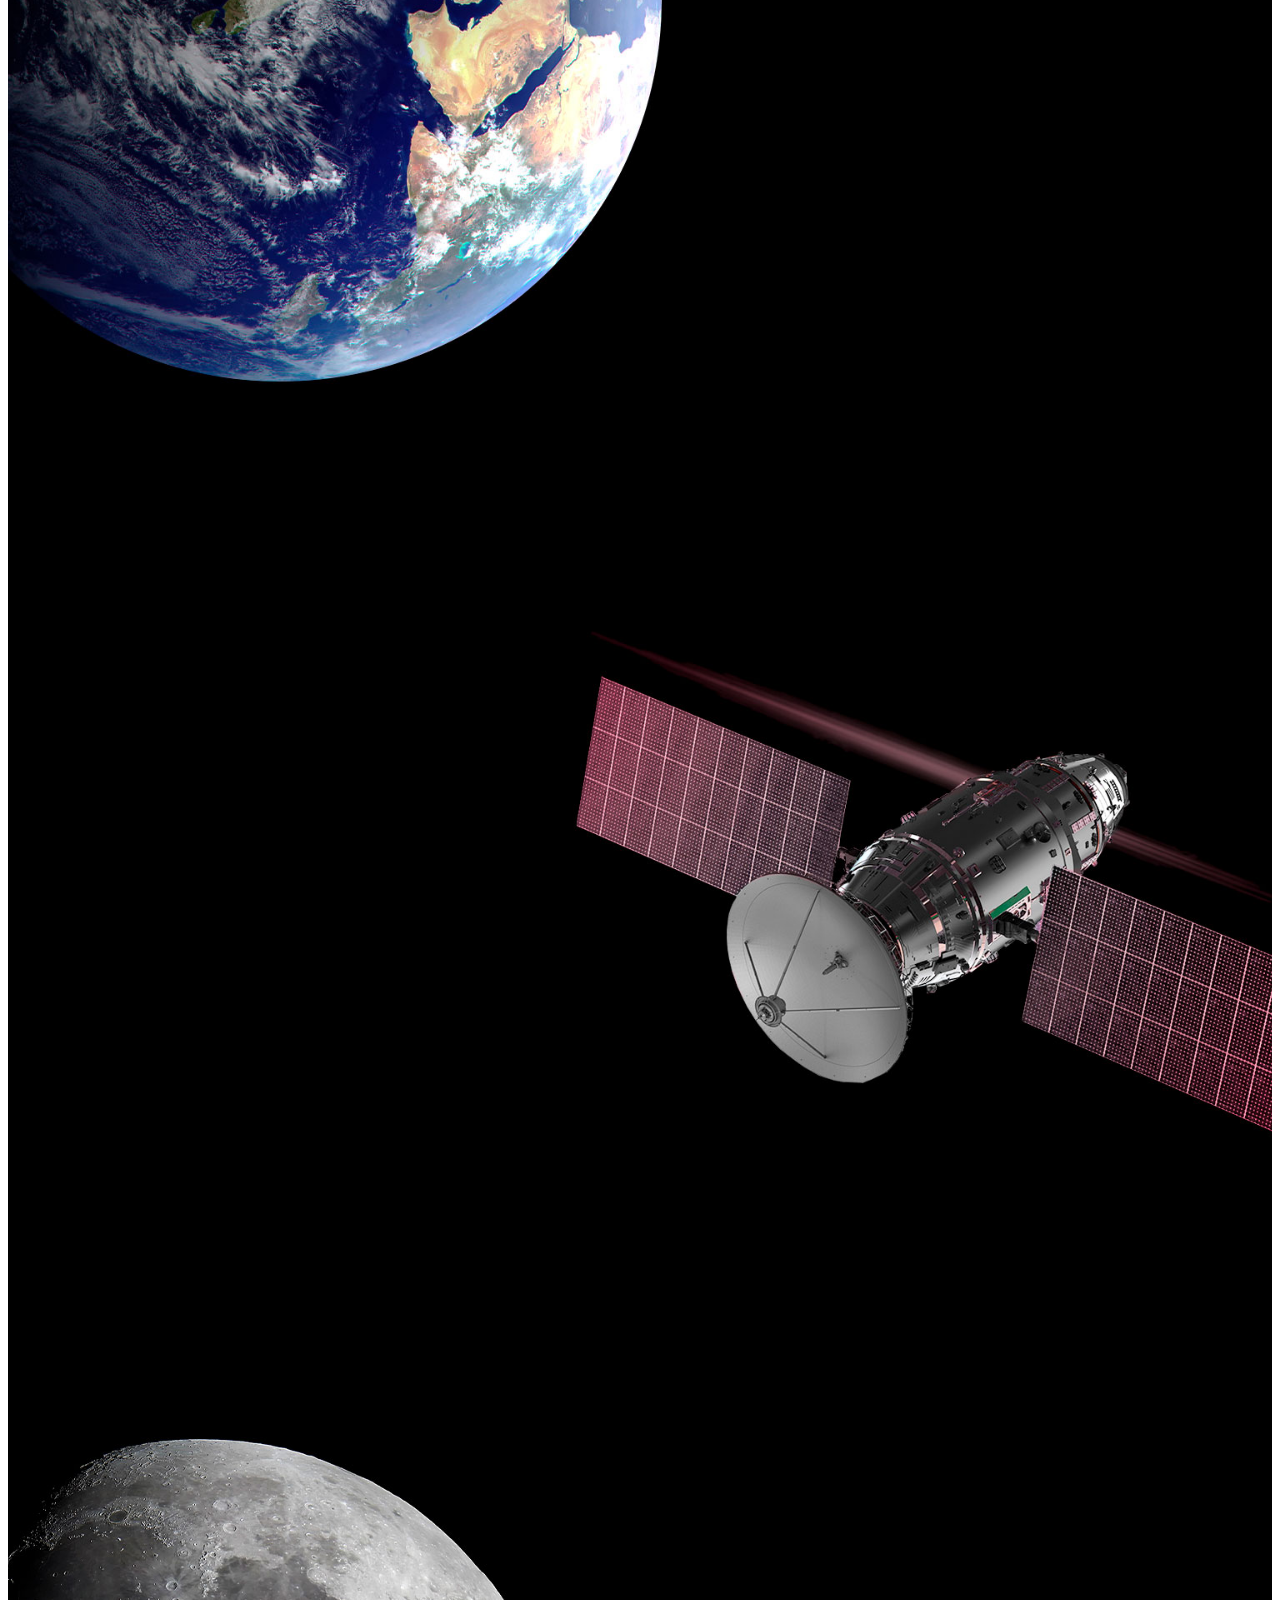
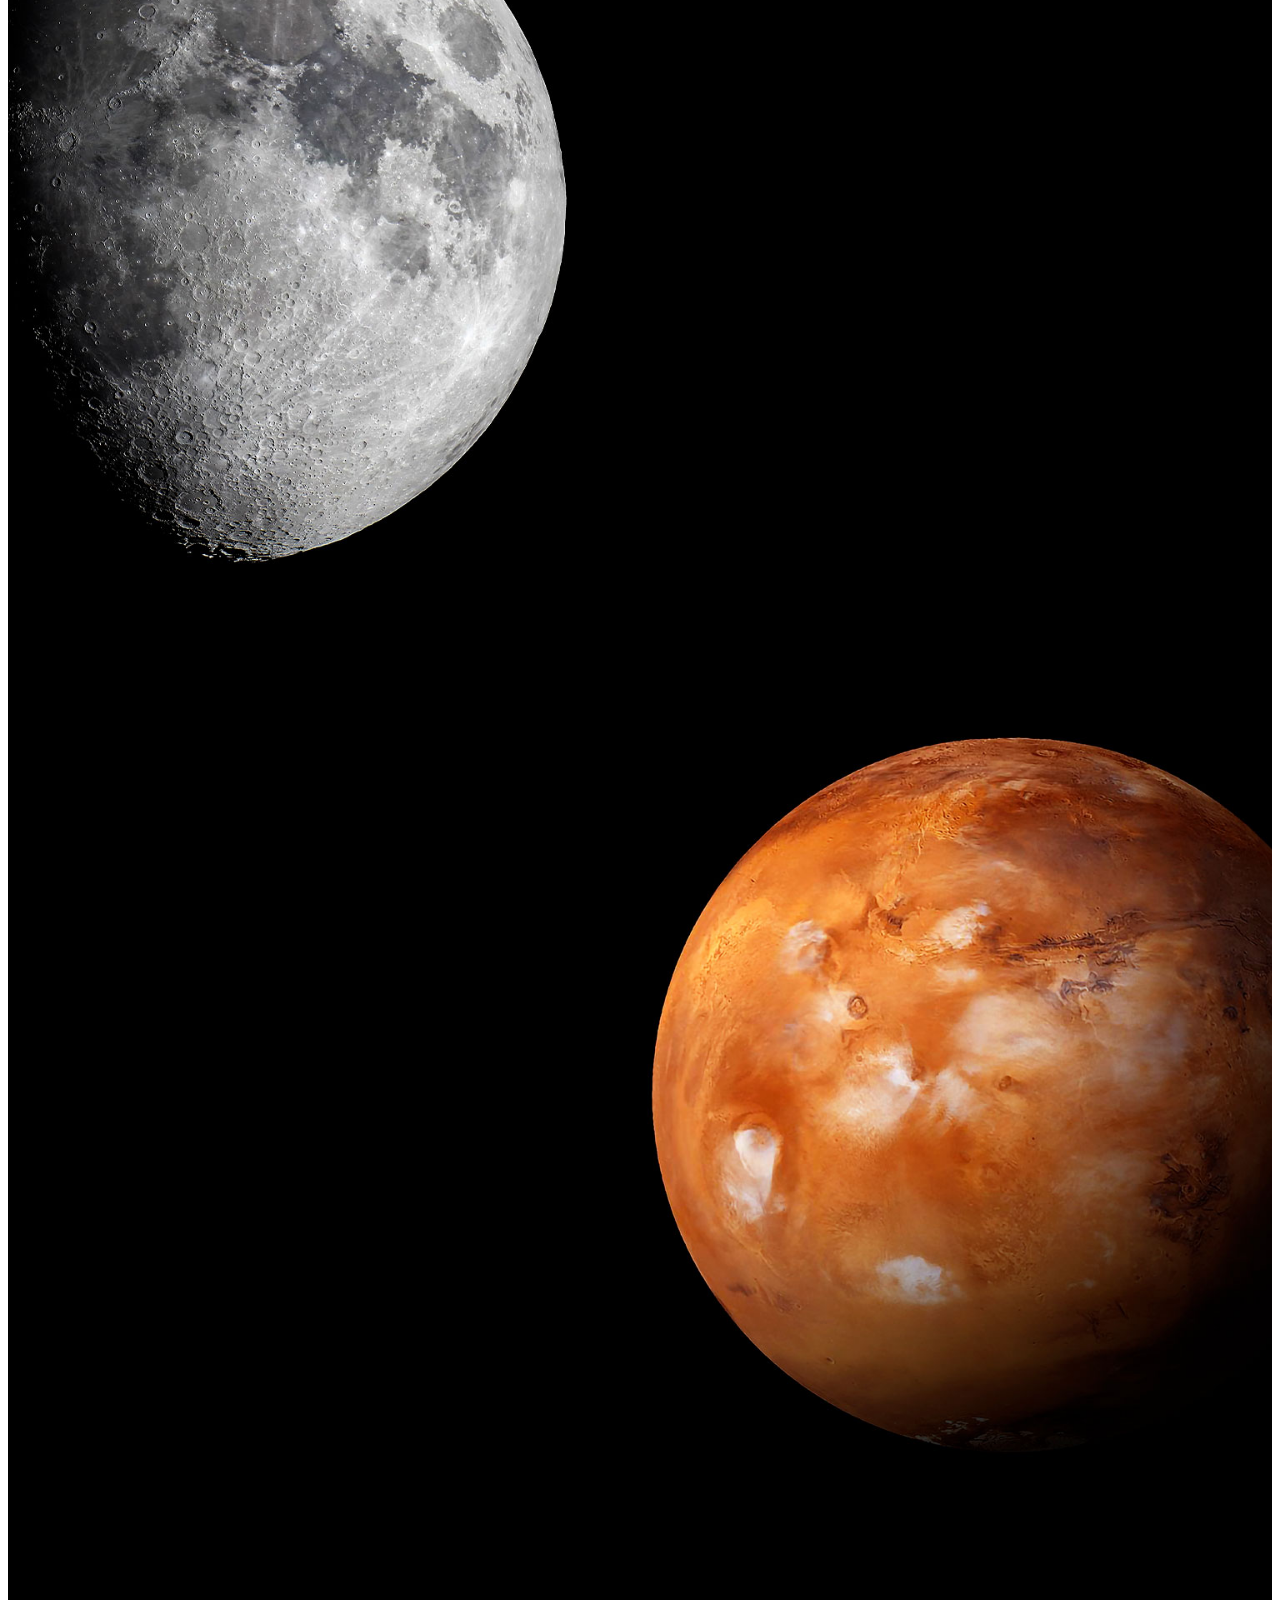
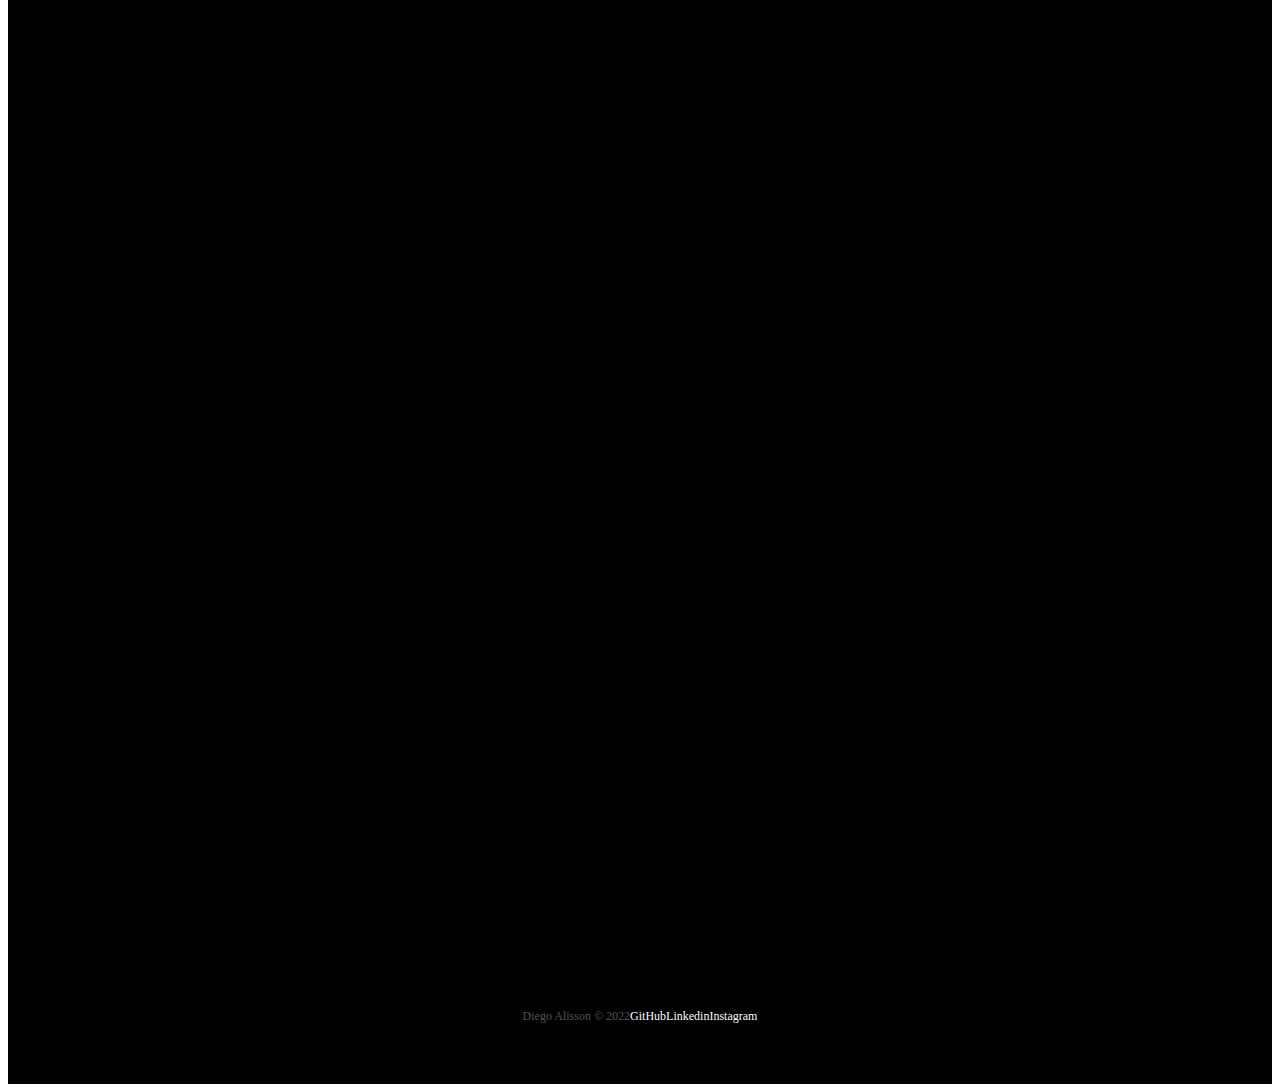
<file: humanSpace.html>
<!DOCTYPE html>
<html lang="pt-BR">

<head>
  <meta charset="UTF-8">
  <meta http-equiv="X-UA-Compatible" content="IE=edge">
  <meta name="viewport" content="width=device-width, initial-scale=1.0">
    <!-- CSS -->
  <link rel="stylesheet" href="./css/style.css">
    <!-- BOOTSTRAP CSS -->
  <link href="https://cdn.jsdelivr.net/npm/bootstrap@5.1.3/dist/css/bootstrap.min.css" rel="stylesheet" integrity="sha384-1BmE4kWBq78iYhFldvKuhfTAU6auU8tT94WrHftjDbrCEXSU1oBoqyl2QvZ6jIW3" crossorigin="anonymous">
    <!-- LIB TEXT CSS -->
  <link rel="stylesheet" href="https://unpkg.com/aos@next/dist/aos.css">
    <!-- FAVICONP -->
  <link rel="shortcut icon" href="./img/favicon-spacex-w.png" type="image/x-icon">

  <title>SpaceX - Human Spaceflight</title>
</head>

<body class="bg-dark">
  <div class="container-fluid container00 container08">
    <div class="container">
      <header class="header">
        <nav class="navbar navbar-expand-lg navbar-dark bg-tranparent pt-4">
          <div class="container-fluid">
            <a href="/index.html">
              <img src="./img/logo-spacex-w.png" alt="logo da spacex" class="logoPC img-fluid">
            </a>
            <button class="navbar-toggler" type="button" data-bs-toggle="collapse" data-bs-target="#navbarNav" aria-controls="navbarNav" aria-expanded="false" aria-label="Toggle navigation">
              <span class="navbar-toggler-icon"></span>
            </button>
            <div class="collapse navbar-collapse" id="navbarNav">
              <ul class="navbar-nav">
                <li class="nav-item">
                  <a class="nav-link active" aria-current="page" href="/falcon9.html" id="navItemH">FALCON 9</a>
                </li>
                <li class="nav-item">
                  <a class="nav-link active" href="/humanSpace.html" id="navItemH">HUMAN SPACE FLIGHT</a>
                </li>
              </ul>
            </div>
          </div>
        </nav>
      </header>
    </div>
    <div class="container text-center container01Content" data-aos="fade-down" data-aos-duration="1500">
      <p class="h1 titleHuman">HUMAN SPACEFLIGHT</p>
      <p class="subTitleHuman">FAZENDO A VIDA MULTIPLANETÁRIA</p>
      <img src="./img/home/arrowDown.gif" alt="arrowDown" class="arrowDown">
    </div>
  </div>

  <div class="container-fluid text-center earthDesc">
    <p class="textDescEarth">
      SpaceX também oferece voos cormeciais para orbita terrestre e lunar. Para começar a planejar
      a sua jornada, por favor contate-nos por 
      <a href="mailto:diegoalisson.sales@gmail.com?subject=Olá%20Diego%20Alisson" 
      target="blank" class="email">diegoalisson.sales@gmail.com</a>.
    </p>
  </div>

  <div class="container-fluid container00 container09">
    <div class="containerRightContent" data-aos="fade-right" data-aos-duration="1500">
      <p>MISSÃO</p>
      <p class="titleSection">ORBITA DA TERRA</p>
      <p class="subTitle">EXPERIMENTE O PLANETA AZUL A 300KM DE ALTURA</p>
      <button type="button" class="btn btn-outline-light py-3 px-5" id="button">EXPLORAR</button>
    </div>
  </div>

  <div class="container-fluid container00 container10">
    <div class="containerLeftContent" data-aos="fade-left" data-aos-duration="1500">
      <p>MISSÃO</p>
      <p class="titleSection">ESTAÇÃO ESPACIAL</p>
      <p class="subTitle">TRANSPORTANTO HUMANOS PARA O LABORATÓRIO VOADOR NO CÉU</p>
      <button type="button" class="btn btn-outline-light py-3 px-5" id="button">EXPLORAR</button>
    </div>
  </div>

  <div class="container-fluid container00 container11">
    <div class="containerRightContent" data-aos="fade-right" data-aos-duration="1500">
      <p>MISSÃO</p>
      <p class="titleSection">LUA</p>
      <p class="subTitle">RETORNANDO HUMANOS PARA A NOSSA LUA VIZINHA</p>
      <button type="button" class="btn btn-outline-light py-3 px-5" id="button">EXPLORAR</button>
    </div>
  </div>

  <div class="container-fluid container00 container12">
    <div class="containerLeftContent" data-aos="fade-left" data-aos-duration="1500">
      <p>MISSÃO</p>
      <p class="titleSection">MARTE E ALÉM</p>
      <p class="subTitle">O CAMINHO PARA TORNAR A HUMANIDADE MULTIPLANETÁRIA</p>
      <button type="button" class="btn btn-outline-light py-3 px-5" id="button">EXPLORAR</button>
    </div>
  </div>

  <div class="container-fluid text-center downloadDesc">
    <p data-aos="fade-down" data-aos-duration="1200">
      <span>Para mais informações sobre os serviçoes entre em contato com</span>
      <a href="mailto:diegoalisson.sales@gmail.com?subject=Olá%20Diego%20Alisson"
      target="blank" class="email">diegoalisson.sales@gmail.com</a>.
    </p>
    <button type="button" class="btn btn-outline-light p-3" data-aos="flip-up" data-aos-duration="1500">
      BAIXAR GUIA DO USUÁRIO
    </button>
    <button type="button" class="btn btn-outline-light p-3" data-aos="flip-up" data-aos-duration="1500">
      CAPACIDADES E SERVIÇOS
    </button>
  </div>

  <footer class="container-fluid footer">
    <span class="me-4 copy">Diego Alisson &copy; 2022</span>
    <a href="https://github.com/diegoalisson88" target="_blank" class="me-4">GitHub</a>
    <a href="https://www.linkedin.com/in/diego-alisson-sales/" target="_blank" class="me-4">Linkedin</a>
    <a href="https://www.instagram.com/diego.alisson/" target="_blank">Instagram</a>
  </footer>

    <!-- BOOTSTRAP SCRIPT -->
  <script src="https://cdn.jsdelivr.net/npm/bootstrap@5.1.3/dist/js/bootstrap.bundle.min.js" integrity="sha384-ka7Sk0Gln4gmtz2MlQnikT1wXgYsOg+OMhuP+IlRH9sENBO0LRn5q+8nbTov4+1p" crossorigin="anonymous"></script>
    <!-- LIB TEXT SCRIPT -->
  <script src="https://unpkg.com/aos@next/dist/aos.js"></script>
  <script>
    AOS.init();
  </script>

</body>

</html>
</file>
<file: css/style.css>
@import url("https://fonts.googleapis.com/css2?family=Rubik:wght@400;500&display=swap");
* {
  color: white;
}

.header {
  font-size: 14px;
  font-weight: bold;
}
.header #navItem:hover {
  color: #B9B9B9;
}

.container00 {
  min-height: 100vh;
  background-size: cover;
  background-repeat: no-repeat;
  background-position: center;
}

.arrowDown {
  display: inline-block;
  width: 90px;
  margin-top: 5px;
}

.logoPC {
  width: 300px;
  margin-left: -10px;
  margin-right: 40px;
}

#button {
  padding: 15px 35px;
  border: 2px solid white;
}

.footer {
  background-color: black;
  height: 15vh;
  font-size: 12px;
  font-weight: 500;
  display: flex;
  align-items: center;
  justify-content: center;
}
.footer a {
  text-decoration: none;
  color: white;
}
.footer a:hover {
  color: #B9B9B9;
}
.footer .copy {
  color: #555252;
}

.downloadDesc {
  background-color: black;
  height: 85vh;
  padding-top: 240px;
}
.downloadDesc bottom {
  border: 2px solid white;
  margin-right: 10px;
}

.email {
  text-decoration: none;
  border-bottom: 1px solid white;
  color: #B9B9B9;
}
.email:hover {
  color: #555252;
}

/* RESPONSIVIDADE */
@media (max-width: 405px) {
  .logoPc {
    width: 180px;
    margin-top: 15px;
  }
  .footer {
    font-size: 10px;
  }
}
@media (max-width: 320px) {
  .logoPc {
    width: 180px;
    margin-top: 15px;
  }
}
.container00.container01 {
  background-image: url(../../img/home/01.jpg);
}
.container00.container02 {
  background-image: url(../../img/home/03.jpg);
}
.container00.container03 {
  background-image: url(../../img/home/02.gif);
}
.container00.container04 {
  background-image: url(../../img/home/04.jpg);
}

.titlePadding {
  padding-top: 200px;
}

.shortTitle {
  width: 550px;
  margin-bottom: 25px;
}

.mediumTitle {
  width: 650px;
  margin-bottom: 25px;
}

/* RESPONSIVIDADE */
@media (max-width: 750px) {
  .titlePadding {
    padding-top: 120px;
  }
  .shortTitle {
    width: auto;
    font-size: 50px;
  }
  .mediumTitle {
    width: auto;
    font-size: 50px;
  }
}
.container00.container05 {
  background-image: url(../../img/falcon9/01.jpg);
}
.container00.container06 {
  background-image: url(../../img/falcon9/02.jpg);
}
.container00.carrossel01 {
  background-image: url(../../img/falcon9/03.jpg);
}
.container00.carrossel02 {
  background-image: url(../../img/falcon9/04.jpg);
}
.container00.carrossel03 {
  background-image: url(../../img/falcon9/05.jpg);
}
.container00.carrossel04 {
  background-image: url(../../img/falcon9/06.jpg);
}
.container00.carrossel05 {
  background-image: url(../../img/falcon9/07.jpg);
}
.container00.carrossel06 {
  background-image: url(../../img/falcon9/08.jpg);
}
.container00.container07 {
  background-image: url(../../img/falcon9/08.jpg);
}

.titleContent {
  display: flex;
  flex-direction: column;
  justify-content: center;
  min-height: 80vh;
}

.titleFalcon9 {
  font-size: 120px;
  font-family: "Rubik", sans-serif;
  font-weight: 500;
}

.numbers {
  background-color: black;
  height: 40vh;
  display: flex;
  flex-direction: column;
  justify-content: center;
}
.numbers .titleNumb {
  font-size: 90px;
}
.numbers .subTitleNumb {
  font-size: 20px;
}

.falcon9Desc {
  font-size: 22px;
  width: 640px;
  line-height: 50px;
}

.containerFalcon9Desc {
  display: grid;
  height: 90vh;
  align-items: center;
  justify-content: left;
}

#overViewPosition {
  width: 500px;
  margin-left: 13%;
  padding-top: 15%;
}

.carrosselSlide img {
  height: 100vh;
}

.carrosselText {
  background-color: black;
}

/* RESPOSIVIDADE */
@media (max-width: 1024px) {
  .numbers p {
    font-size: 18px;
  }
  .falcon9Desc {
    font-size: 26px;
  }
  #overViewPosition {
    display: block;
    width: 500px;
    margin-left: 13%;
    padding-top: 20%;
  }
}
@media (max-width: 425px) {
  .titleContent {
    display: flex;
    flex-direction: column;
    justify-content: center;
    min-height: 80vh;
  }
  .titleFalcon9 {
    font-size: 50px;
  }
  .numbers h1 {
    font-size: 40px;
  }
  .numbers p {
    font-size: 14px;
  }
  .containerFalcon9Desc p {
    width: auto;
    font-size: 18px;
    line-height: 30px;
  }
  #overViewPosition {
    display: flex;
    height: 90vh;
    flex-direction: column;
    justify-content: center;
    width: auto;
    margin-left: auto;
  }
  .titleOverView {
    font-size: 26px;
    font-weight: bold;
  }
  .subTitleOvewView {
    font-size: 20px;
    font-weight: 300;
  }
}
@media (max-width: 510px) {
  .downloadDesc button {
    margin: 10px 0px;
  }
}
#navItemH {
  color: black;
}

.container00.container08 {
  background-image: url(../../img/humanFlight/01.jpg);
}
.container00.container09 {
  background-image: url(../../img/humanFlight/02.jpg);
}
.container00.container10 {
  background-image: url(../../img/humanFlight/03.jpg);
}
.container00.container11 {
  background-image: url(../../img/humanFlight/04.jpg);
}
.container00.container12 {
  background-image: url(../../img/humanFlight/05.jpg);
}

.container01Content {
  height: 90vh;
  display: flex;
  flex-direction: column;
  justify-content: center;
  align-items: center;
}
.container01Content .titleHuman {
  font-size: 120px;
}
.container01Content .subTitleHuman {
  margin-top: 20px;
  margin-bottom: 50px;
  font-size: 30px;
  font-weight: 300;
}

.earthDesc {
  background-color: black;
  height: 25vh;
  display: flex;
  align-items: center;
  justify-content: center;
}
.earthDesc .textDescEarth {
  color: #D8D8D8;
  font-weight: 400;
  font-size: 20px;
  width: 800px;
}

.containerRightContent {
  margin-left: 55%;
  padding-top: 15%;
}

.containerLeftContent {
  margin-left: 5%;
  padding-top: 15%;
}

.titleSection {
  font-size: 60px;
  font-weight: bold;
}

.subTitle {
  font-weight: 300;
  margin-bottom: 40px;
}

/* RESPONSIVIDADE */
@media (max-width: 768px) {
  .container01Content .titleHuman {
    font-size: 90px;
  }
  .container01Content img {
    width: 150px;
  }
  .containerRightContent {
    margin-left: 15%;
  }
  .containerLeftContent {
    margin-left: 15%;
  }
  .earthDesc .textDescEarth {
    color: #D8D8D8;
    font-weight: 400;
    font-size: 18px;
    width: auto;
  }
}
@media (max-width: 610px) {
  .container01Content .titleHuman {
    font-size: 60px;
  }
  .container01Content .subTitleHuman {
    font-size: 24px;
  }
  .containerRightContent {
    margin-left: 5%;
  }
  .containerLeftContent {
    margin-left: 5%;
  }
  .titleSection {
    font-size: 50px;
  }
}
@media (max-width: 380px) {
  .container01Content .titleHuman {
    font-size: 40px;
  }
  .container01Content .subTitleHuman {
    font-size: 24px;
  }
  .container01Content .img {
    width: 100px;
  }
}

/*# sourceMappingURL=style.css.map */
</file>
